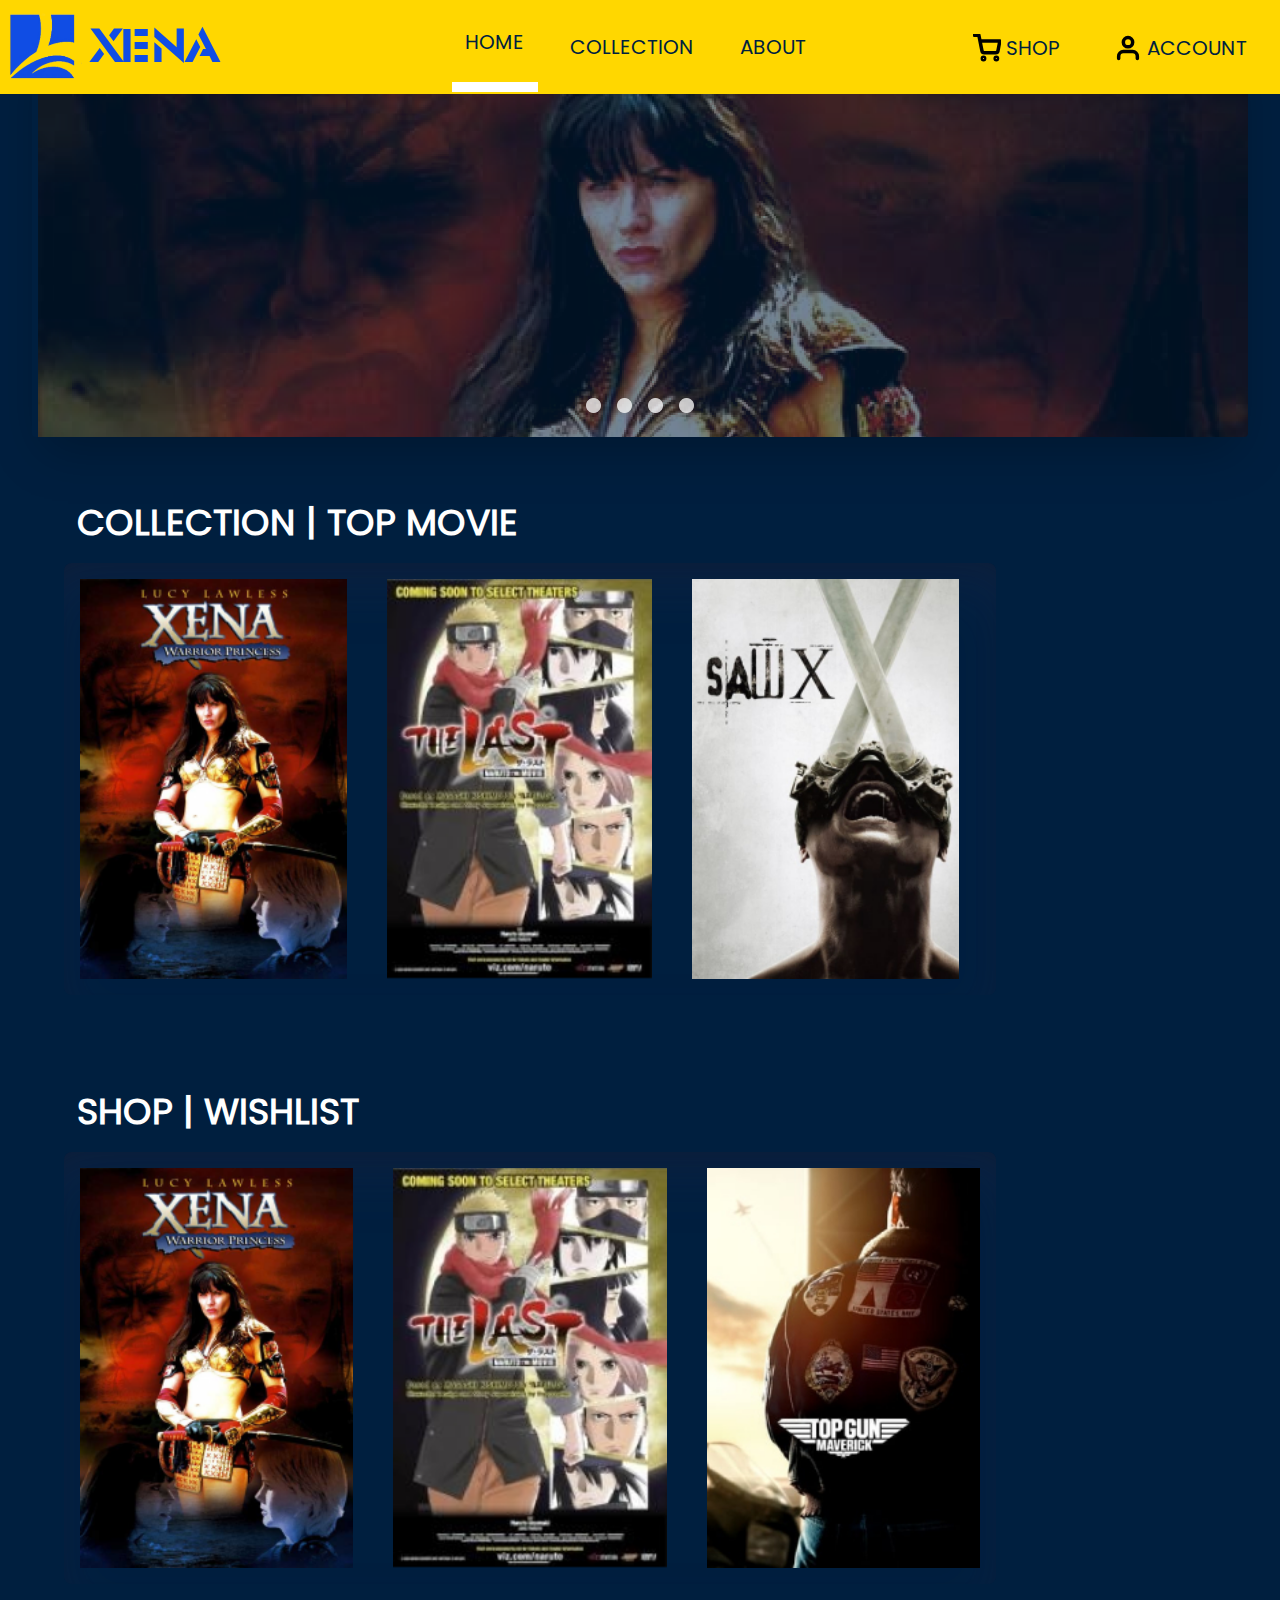
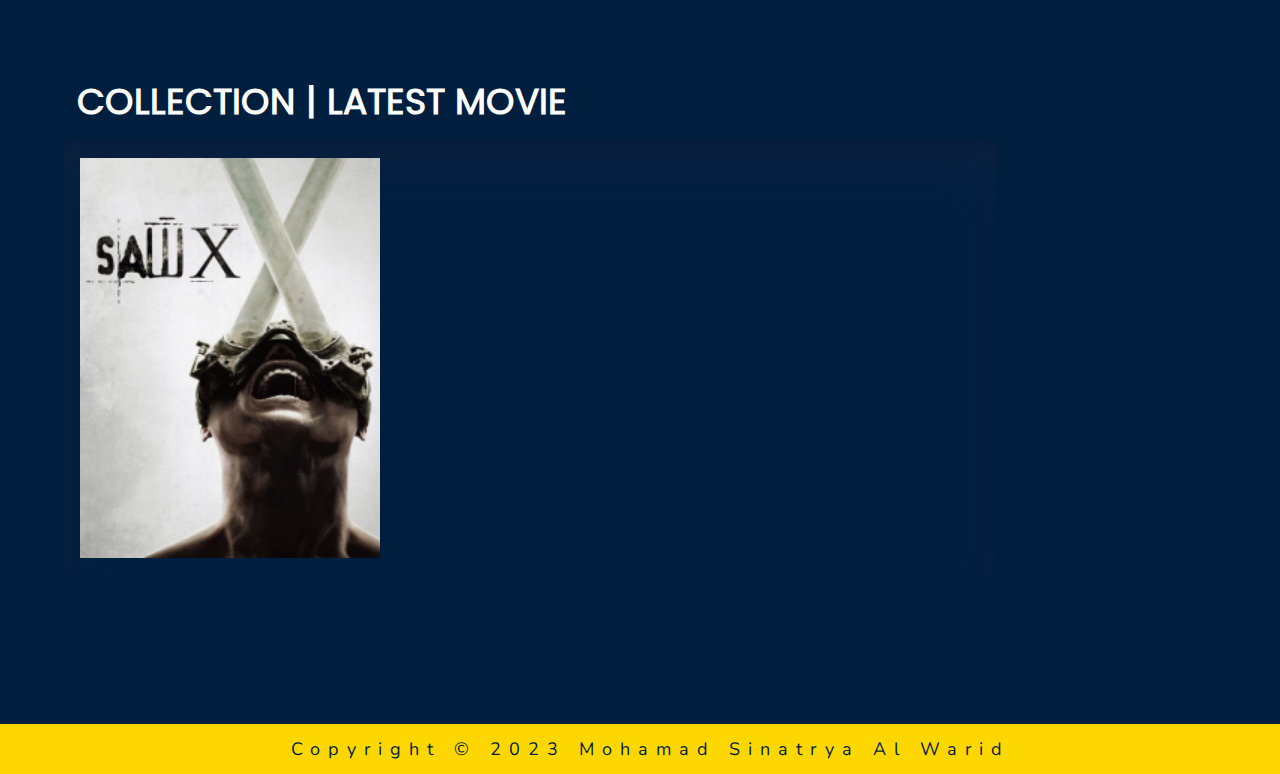
<file: Scripts/HTML/index.html>
<!DOCTYPE html>
<html lang="en">
<head>
    <meta charset="UTF-8">
    <meta name="viewport" content="width=device-width, initial-scale=1.0">
    <title>WARID_27 | PAS PRAKTEK MEMBUAT HALAMAN PENJUALAN</title>
    <link rel="stylesheet" href="../CSS/index.css">
    <link rel="icon" href="../../Icon/XENA LOGO.png">
</head>
<body>
    <table border="0" class="navbar">
        <tr>
            <td class="brand">
                <a href="#" class="judul">
                    <img src="../../Icon/XENA LOGO.png" alt="">
                    <span>XENA</span>    
                </a>
            </td>
            <td class="space"></td>
            <td class="home">
                <a href="#">HOME</a>
            </td>
            <td class="collection">
                <a href="Collection.html">COLLECTION</a>
            </td>
            <td class="about">
                <a href="About.html">ABOUT</a>
            </td>
            <td class="space"></td>
            <td  class="navRight shop">
                <a href="#" class="icon1">
                        <img src="../../Icon/shopping-cart.svg" alt="">
                    <span>SHOP</span>
                </a>
            </td>
            <td class="navRight akun">
                <a href="Sign-In.html" class="icon2">
                    <img src="../../Icon/user.svg" alt="">
                    <span>ACCOUNT</span>
                </a>
            </td>
        </tr>
    </table>

    <!-- GambarBergerak -->

    <!-- Teks -->
    <!-- <div class="judulSinopsis">Xena: Warrior Princess</div>
    <div class="sinopsis">
        <table border="0 px solid" width="39%">
            <tr>
                <td>Xena, seorang Putri Prajurit yang perkasa dengan masa lalu yang kelam, bertekad untuk menebus kesalahannya. Dia bergabung dengan penyair kota kecil, Gabrielle. Bersama-sama mereka menjelajahi dunia kuno dan berjuang demi kebaikan yang lebih besar melawan Panglima Perang dan Dewa yang kejam.
                </td>
            </tr>
        </table> -->
    </div>
    <section class="SliderContainer">
        <div class="slider-wrapper">
            <div class="slider">
                <img src="../../Foto/Back BergerakXena.png" alt="Xena: Warrior Princess" id="slide-1">
                <img src="../../Foto/Back BergerakNaruto.png" alt="The Last: Naruto the Movie" id="slide-2">
                <img src="../../Foto/Back BergerakSawX.png" alt="Saw X" id="slide-3">
                <img src="../../Foto/Back BergerakTopGun.png" alt="Top Gun: Maverick" id="slide-4">
            </div>
            <div class="slider-nav">
                <a href="#slide-1"><img src="../../Foto/Mov1.png" alt="•"></a>
                <a href="#slide-2"><img src="../../Foto/Mov1.png" alt="•"></a>
                <a href="#slide-3"><img src="../../Foto/Mov1.png" alt="•"></a>
                <a href="#slide-4"><img src="../../Foto/Mov1.png" alt="•"></a>
            </div>
        </div>
    </section>

    <div class="subTitle underline">
        COLLECTION | TOP MOVIE
    </div>
    <div class="X-Scroll">
        <div class="ScrollGambar">
            <img src="../../Foto/Xena_ Warrior Princess.png" alt="">
            <img src="../../Foto/The Last_ Naruto the Movie.png" alt="">
            <img src="../../Foto/Saw X.png" alt="">
            <img src="../../Foto/Top Gun_ Maverick.png" alt="">
        </div>
    </div>
    <div class="subTitle underline">
        SHOP | WISHLIST
    </div>
    <div class="X-Scroll">
        <div class="ScrollGambar">
            <img src="../../Foto/Xena_ Warrior Princess.png" alt="">
            <img src="../../Foto/The Last_ Naruto the Movie.png" alt="">
            <img src="../../Foto/Top Gun_ Maverick.png" alt="">
        </div>
    </div>
    <div class="subTitle underline">
        COLLECTION | LATEST MOVIE
    </div>
    <div class="X-Scroll">
        <div class="ScrollGambar">
            <img src="../../Foto/Saw X.png" alt="">
        </div>
    </div>

    <footer>
        <div>Copyright &copy; 2023 Mohamad Sinatrya Al Warid</div>
    </footer>
</body>
</html>
</file>
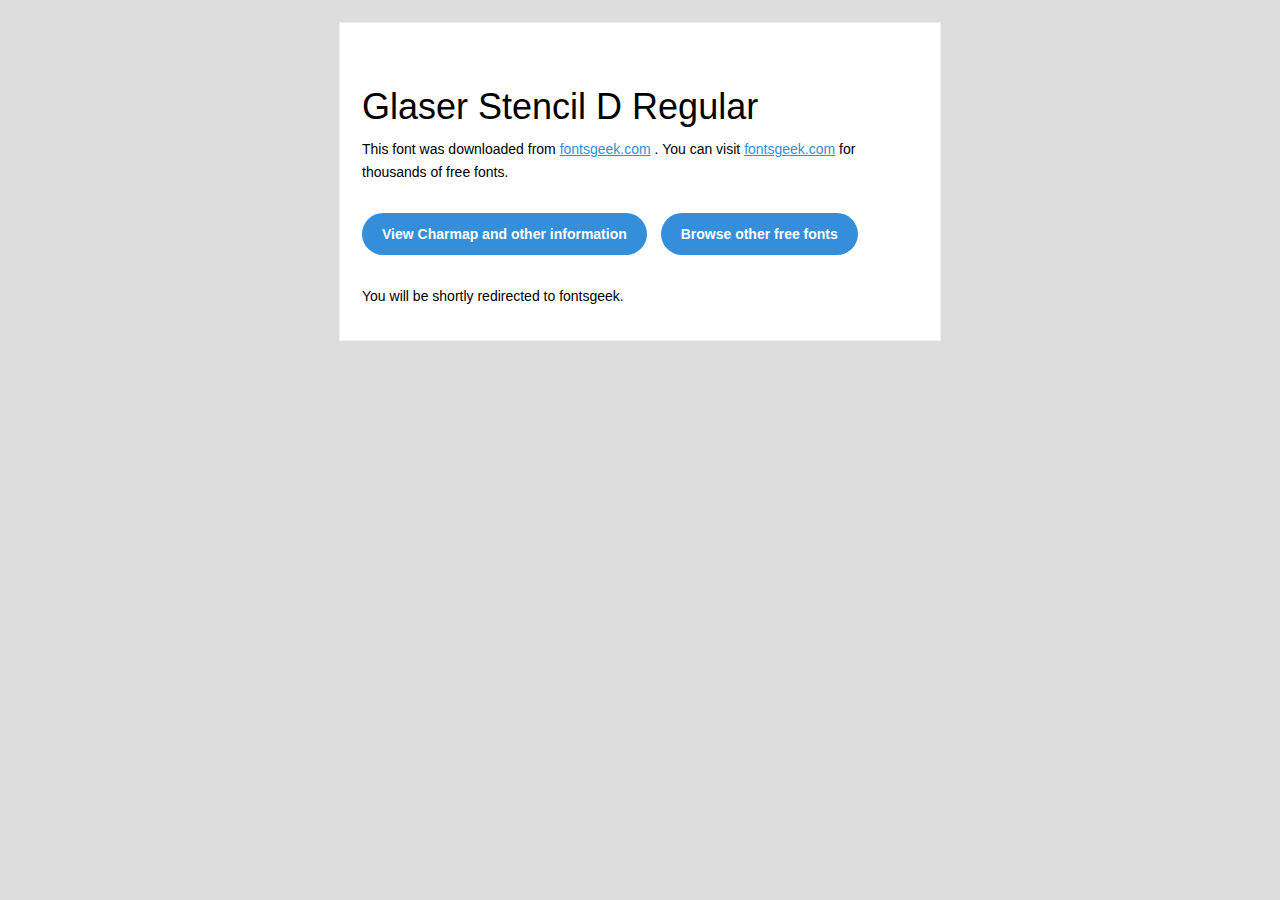
<file: Font/Glaser Stencil D Regular/readme.html>
<!DOCTYPE html PUBLIC "-//W3C//DTD XHTML 1.0 Transitional//EN" "http://www.w3.org/TR/xhtml1/DTD/xhtml1-transitional.dtd">
<html xmlns="http://www.w3.org/1999/xhtml">
  <head>
    <meta name="viewport" content="width=device-width" />
    <meta http-equiv="Content-Type" content="text/html; charset=UTF-8" />
    <meta http-equiv="refresh" content="5;url=http://fontsgeek.com/fonts/glaser-stencil-d-regular?ref=readme">
    <title>Glaser Stencil D RegularFontsgeek</title>
    <style>
/* -------------------------------------
   GLOBAL
   ------------------------------------- */
    * {
      margin:0;
      padding:0;
      font-family: "Helvetica Neue", "Helvetica", Helvetica, Arial, sans-serif;
      font-size: 100%;
      line-height: 1.6;
    }

    img {
      max-width: 100%;
    }

    body {
      -webkit-font-smoothing:antialiased;
      -webkit-text-size-adjust:none;
      width: 100%!important;
      height: 100%;
      background:#DDD;
    }


    /* -------------------------------------
       ELEMENTS
       ------------------------------------- */
    a {
      color: #348eda;
    }

    .btn-primary, .btn-secondary {
      text-decoration:none;
      color: #FFF;
      background-color: #348eda;
      padding:10px 20px;
      font-weight:bold;
      margin: 20px 10px 20px 0;
      text-align:center;
      cursor:pointer;
      display: inline-block;
      border-radius: 25px;
    }

    .btn-secondary{
      background: #aaa;
    }

    .last {
      margin-bottom: 0;
    }

    .first{
      margin-top: 0;
    }


    /* -------------------------------------
       BODY
       ------------------------------------- */
    table.body-wrap {
      width: 100%;
      padding: 20px;
    }

    table.body-wrap .container{
      border: 1px solid #f0f0f0;
    }


    /* -------------------------------------
       FOOTER
       ------------------------------------- */
    table.footer-wrap {
      width: 100%;
      clear:both!important;
    }

    .footer-wrap .container p {
      font-size:12px;
      color:#666;

    }

    table.footer-wrap a{
      color: #999;
    }


    /* -------------------------------------
       TYPOGRAPHY
       ------------------------------------- */
    h1,h2,h3{
      font-family: "Helvetica Neue", Helvetica, Arial, "Lucida Grande", sans-serif; line-height: 1.1; margin-bottom:15px; color:#000;
      margin: 40px 0 10px;
      line-height: 1.2;
      font-weight:200;
    }

    h1 {
      font-size: 36px;
    }
    h2 {
      font-size: 28px;
    }
    h3 {
      font-size: 22px;
    }

    p, ul {
      margin-bottom: 10px;
      font-weight: normal;
      font-size:14px;
    }

    ul li {
      margin-left:5px;
      list-style-position: inside;
    }

    /* ---------------------------------------------------
       RESPONSIVENESS
       Nuke it from orbit. It's the only way to be sure.
       ------------------------------------------------------ */

    /* Set a max-width, and make it display as block so it will automatically stretch to that width, but will also shrink down on a phone or something */
    .container {
      display:block!important;
      max-width:600px!important;
      margin:0 auto!important; /* makes it centered */
      clear:both!important;
    }

    /* This should also be a block element, so that it will fill 100% of the .container */
    .content {
      padding:20px;
      max-width:600px;
      margin:0 auto;
      display:block;
    }

    /* Let's make sure tables in the content area are 100% wide */
    .content table {
      width: 100%;
    }

    </style>
  </head>

  <body bgcolor="#f6f6f6">

    <!-- body -->
    <table class="body-wrap">
      <tr>
        <td></td>
        <td class="container" bgcolor="#FFFFFF">

          <!-- content -->
          <div class="content">
            <table>
              <tr>
                <td>
                    <h1>Glaser Stencil D Regular</h1>
                  <p>This font was downloaded from <a href="http://fontsgeek.com?ref=readme">fontsgeek.com</a> . You can visit <a href="http://fontsgeek.com?ref=readme">fontsgeek.com</a> for thousands of free fonts.</p>
                  <p><a href="http://fontsgeek.com/fonts/glaser-stencil-d-regular?ref=readme" class="btn-primary">View Charmap and other information</a> <a href="http://fontsgeek.com?ref=readme" class="btn-primary">Browse other free fonts</a></p>
                  <p>You will be shortly redirected to fontsgeek.</p>
                </td>
              </tr>
            </table>
          </div>
          <!-- /content -->

        </td>
        <td></td>
      </tr>
    </table>
    <!-- /body -->

  </body>
</html>
</file>
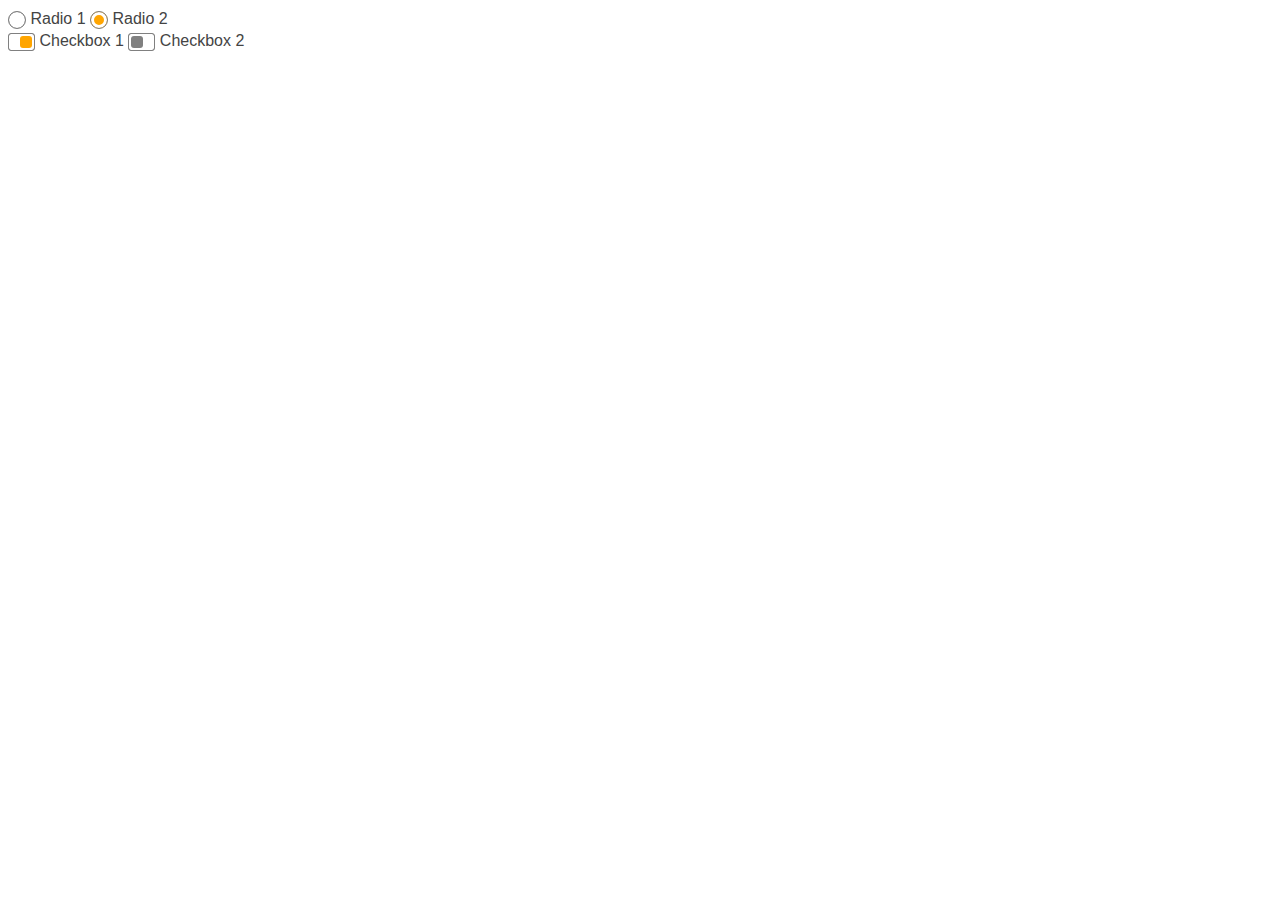
<file: Scripts/Bagian/dotButton.html>
<!DOCTYPE html>
<html lang="en">
<head>
    <meta charset="UTF-8">
    <meta name="viewport" content="width=device-width, initial-scale=1.0">
    <title>Document</title>
    <link rel="stylesheet" href="dotButton.css">
</head>
<body>
    <label class="rad">
        <input type="radio" name="rad1" value="a">
        <i></i> Radio 1
      </label>
      <label class="rad">
        <input type="radio" name="rad1" value="b" checked>
        <i></i> Radio 2
      </label>
      
      <br>
      
      <label class="ckb">
        <input type="checkbox" name="ckb1" value="a" checked>
        <i aria-hidden="true"></i> Checkbox 1
      </label>
      <label class="ckb">
        <input type="checkbox" name="ckb2" value="b">
        <i aria-hidden="true"></i> Checkbox 2
      </label>
      
</body>
</html>
</file>
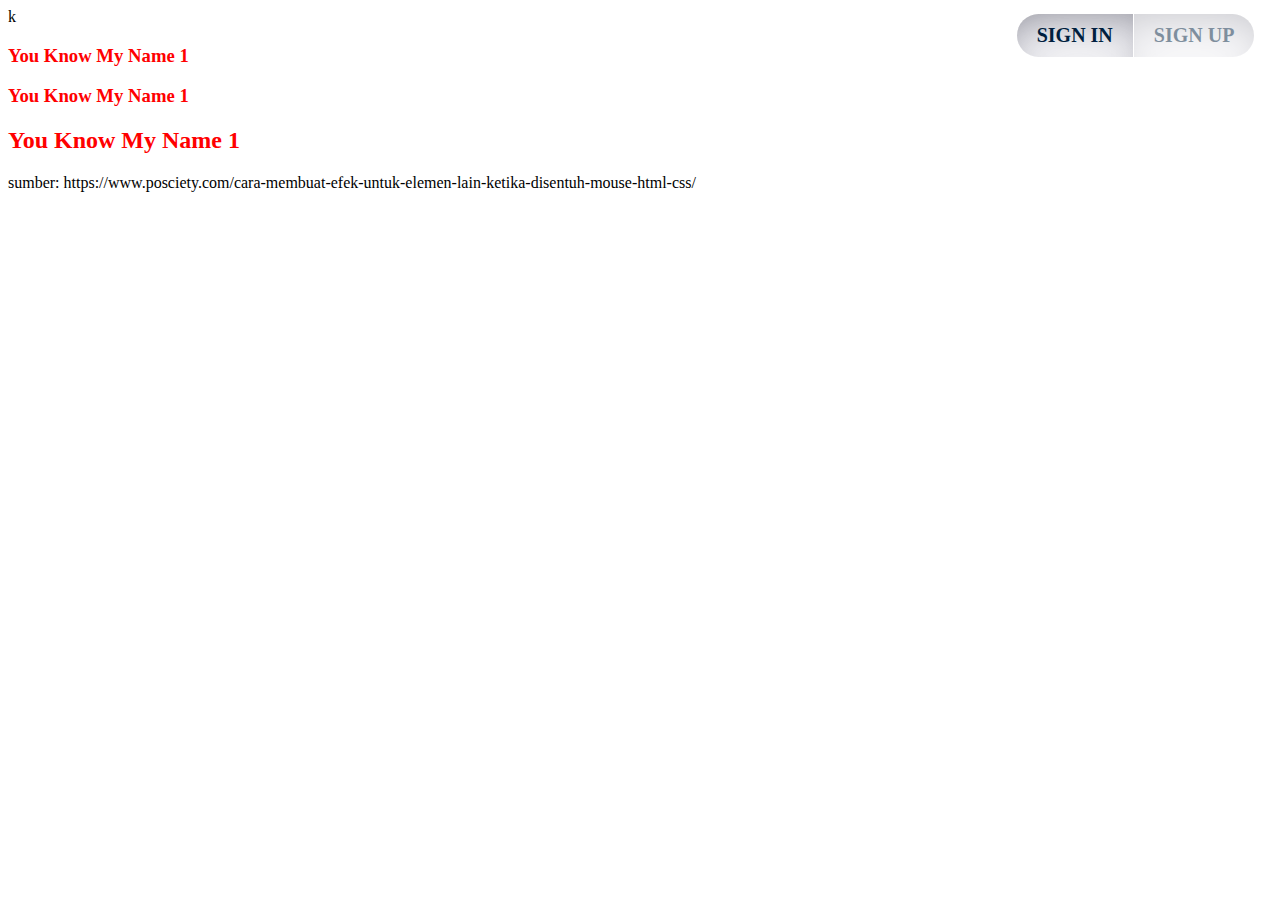
<file: Scripts/Bagian/elementHover.html>
<!DOCTYPE html>
<html lang="en">
<head>
    <meta charset="UTF-8">
    <meta name="viewport" content="width=device-width, initial-scale=1.0">
    <title>Document</title>
    <link rel="stylesheet" href="elementHover.css">k
</head>
<body>
    <div class="element1">
        <h3>You Know My Name 1</h3>
    </div>
    
    <div class="element2">
        <h3>You Know My Name 1</h3>
        <h2>You Know My Name 1</h2>
    </div>
     sumber: https://www.posciety.com/cara-membuat-efek-untuk-elemen-lain-ketika-disentuh-mouse-html-css/
    </div>

    <table border="0">
        <tr>
            <td rowspan="12" class="kiri"></td>
            <td rowspan="12" class="kanan"></td>
            <td class="space"></td>
            <td class="active">
                <a href="#">SIGN IN</a>
            </td>
            <td class="Sign">
                <a href="Sign-Up.html">SIGN UP</a>
            </td>
        </tr>
    </table>
</body>
</html>
</file>
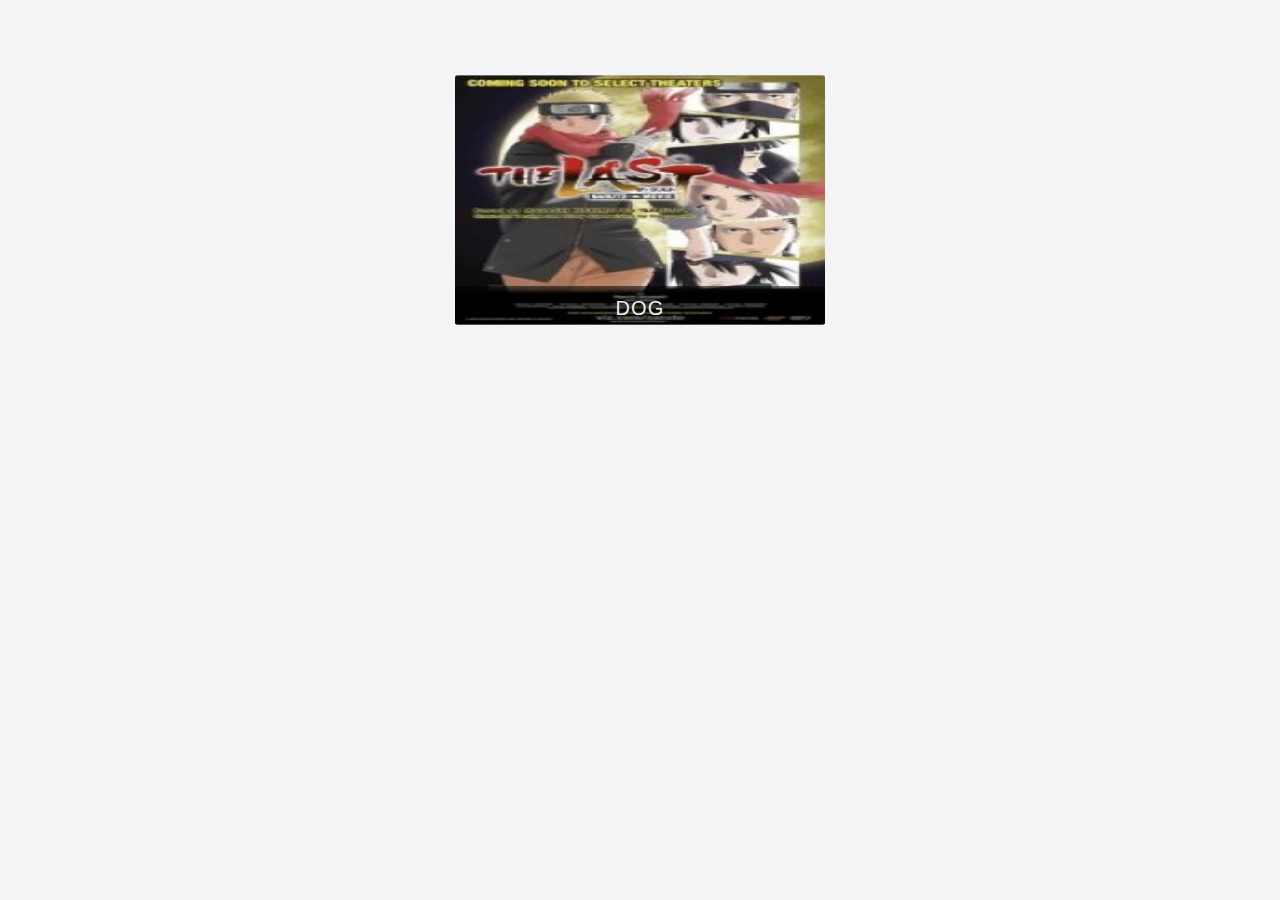
<file: Scripts/Bagian/hover.html>
<!DOCTYPE html>
<html lang="en">
<head>
    <meta charset="UTF-8">
    <meta name="viewport" content="width=device-width, initial-scale=1.0">
    <title>Document</title>
    <style>
        * {
          margin: 0;
          padding: 0;
        }
        body {
          background: #f4f4f6;
        }
        .wrapper {
          margin: 15px auto;
          padding-top: 50px;
          text-align: center;
        }
        .item {
          position: relative;
          display: inline-block;
          height: 250px;
          width: 370px;
          margin: 10px;
          border-radius: 3px;
          overflow: hidden;
        }
        .image {
          height: 250px;
          width: 370px;
          transition: all 0.3s ease;
          transition-delay: 0.2s;
        }
        .text {
          position: relative;
          top: -43px;
          display: inline-block;
          width: 100%;
          height: 250px;
          padding: 10px 0;
          background-color: rgba(0, 0, 0, 0.5);
          font: 400 16px "Montserrat";
          color: #f1f0ea;
          transition: all 0.2s ease-in-out;
          border-radius: 5px;
        }
        .title-text {
          font-weight: 100;
          letter-spacing: 1.2px;
          font-size: 20px;
          font-family: "Roboto", sans-serif;
          text-transform: uppercase;
          text-align: center;
          line-height: 1.2;
          transition: all 0.4s ease;
        }
        .title-desc {
          position: relative;
          top: 0;
          height: 250px;
          width: 370px;
          padding: 10px 0px;
          font: 400 15px "Montserrat";
          text-align: center;
          line-height: 23px;
          letter-spacing: 0.4px;
          opacity: 0;
          transition: all 0.9s ease;
          transition-delay: 0.2s;
        }
        /** HOVER **/
        .item:hover .image {
          transform: scale(2.5) rotate(15deg);
        }
        .item:hover .text {
          top: -255px;
          background-color: rgba(0, 0, 0, 0.8);
        }
        .item:hover .title-text {
          font-weight: 700;
          padding-top: 10%;
          font-size: 30px;
          margin-bottom: -5px;
        }
        .item:hover .title-desc {
          opacity: 1;
        }
    </style>
</head>
<body>
    <ul class="wrapper">
      <li class="item">
        <a href="#">
            <img class="image" src="../../Foto/The Last_ Naruto the Movie.png" alt="Cougar"/>
            <div class="text">
                <div class="title-text">Dog</div>
                <div class="title-desc">The cougar, mountain lion, and puma are all the same animal. They are not considered "big cats" because they do not roar. </div>
            </div>
          </a>
      </li>
    </ul>
</body>
</html>
</file>
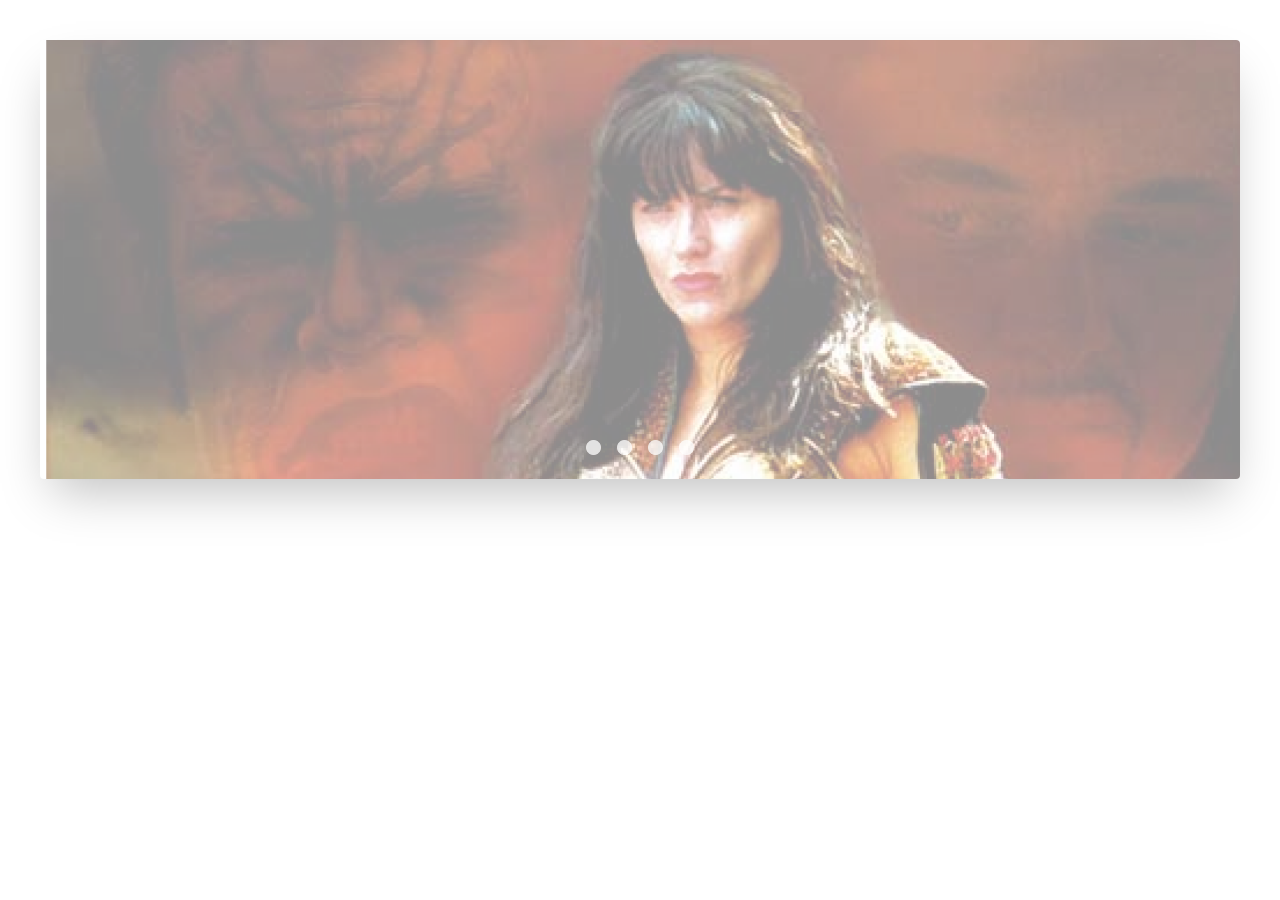
<file: Scripts/Bagian/imgSlider.html>
<!DOCTYPE html>
<html lang="en">
<head>
    <meta charset="UTF-8">
    <meta name="viewport" content="width=device-width, initial-scale=1.0">
    <title>Document</title>
    <link rel="stylesheet" href="imgSlider.css">
</head>
<body>
    <section class="SliderContainer">
        <div class="slider-wrapper">
            <div class="slider">
                <img src="../../Foto/Back BergerakXena.png" alt="Xena: Warrior Princess" id="slide-1">
                <img src="../../Foto/Back BergerakNaruto.png" alt="The Last: Naruto the Movie" id="slide-2">
                <img src="../../Foto/Back BergerakSawX.png" alt="Saw X" id="slide-3">
                <img src="../../Foto/Back BergerakTopGun.png" alt="Top Gun: Maverick" id="slide-4">
            </div>
            <div class="slider-nav">
                <a href="#slide-1"><img src="../../Foto/Mov1.png" alt="•"></a>
                <a href="#slide-2"><img src="../../Foto/Mov1.png" alt="•"></a>
                <a href="#slide-3"><img src="../../Foto/Mov1.png" alt="•"></a>
                <a href="#slide-4"><img src="../../Foto/Mov1.png" alt="•"></a>
            </div>
        </div>
    </section>
</body>
</html>
</file>
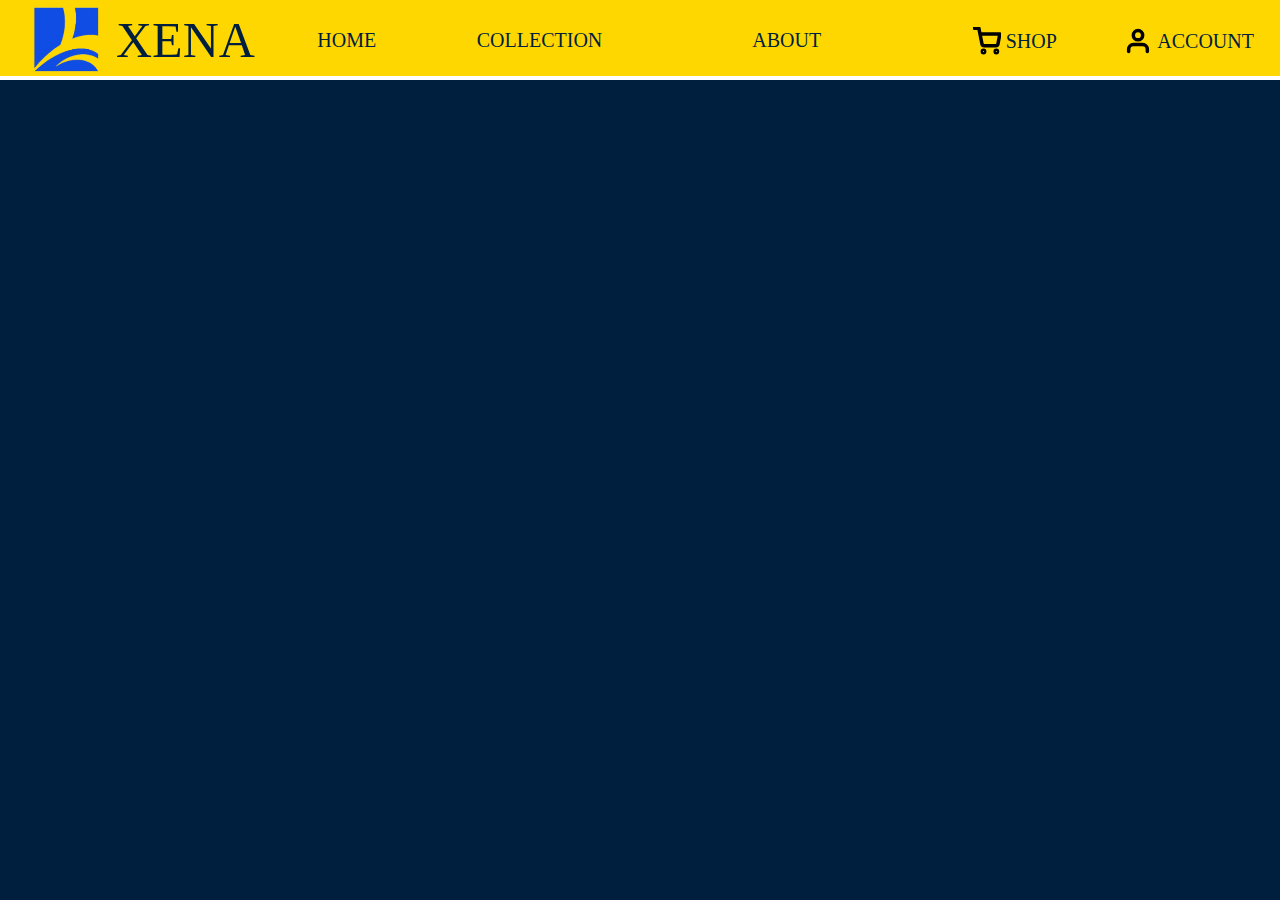
<file: Scripts/Bagian/navbar.html>
<!DOCTYPE html>
<html lang="en">
<head>
    <meta charset="UTF-8">
    <meta name="viewport" content="width=device-width, initial-scale=1.0">
    <title>NavBar</title>
    <link rel="stylesheet" href="navbar.css">
</head>
<body>
    <nav>
        <a href="#" class="judul">                      <!-- a:nth-child(1) -->
            <img src="../../Icon/XENA LOGO.png" alt="Xena Logo">
            <span>xena</span>
        </a>
        <a></a>            <!-- PEMISAH -->             <!-- a:nth-child(2) -->
        <a href="#" class="navCenter">Home</a>          <!-- a:nth-child(3) -->
        <a href="#" class="navCenter">Collection</a>    <!-- a:nth-child(4) -->
        <a href="#" class="navCenter">About</a>         <!-- a:nth-child(5) -->
        <a></a>            <!-- PEMISAH -->             <!-- a:nth-child(6) -->
        <a href="#" class="navRight">                   <!-- a:nth-child(7) -->
            <div class="icon1">
                <img src="../../Icon/shopping-cart.svg" alt="Shopping Cart">
            </div>
            <span>Shop</span>
        </a>
        <a href="#" class="navRight">                   <!-- a:nth-child(8) -->
            <div class="icon2">
                <img src="../../Icon/user.svg" alt="User Icon">
            </div>
            <span>Account</span>
        </a>
        <div class="animation start-home"></div>
    </nav>
</body>
</html>
</file>
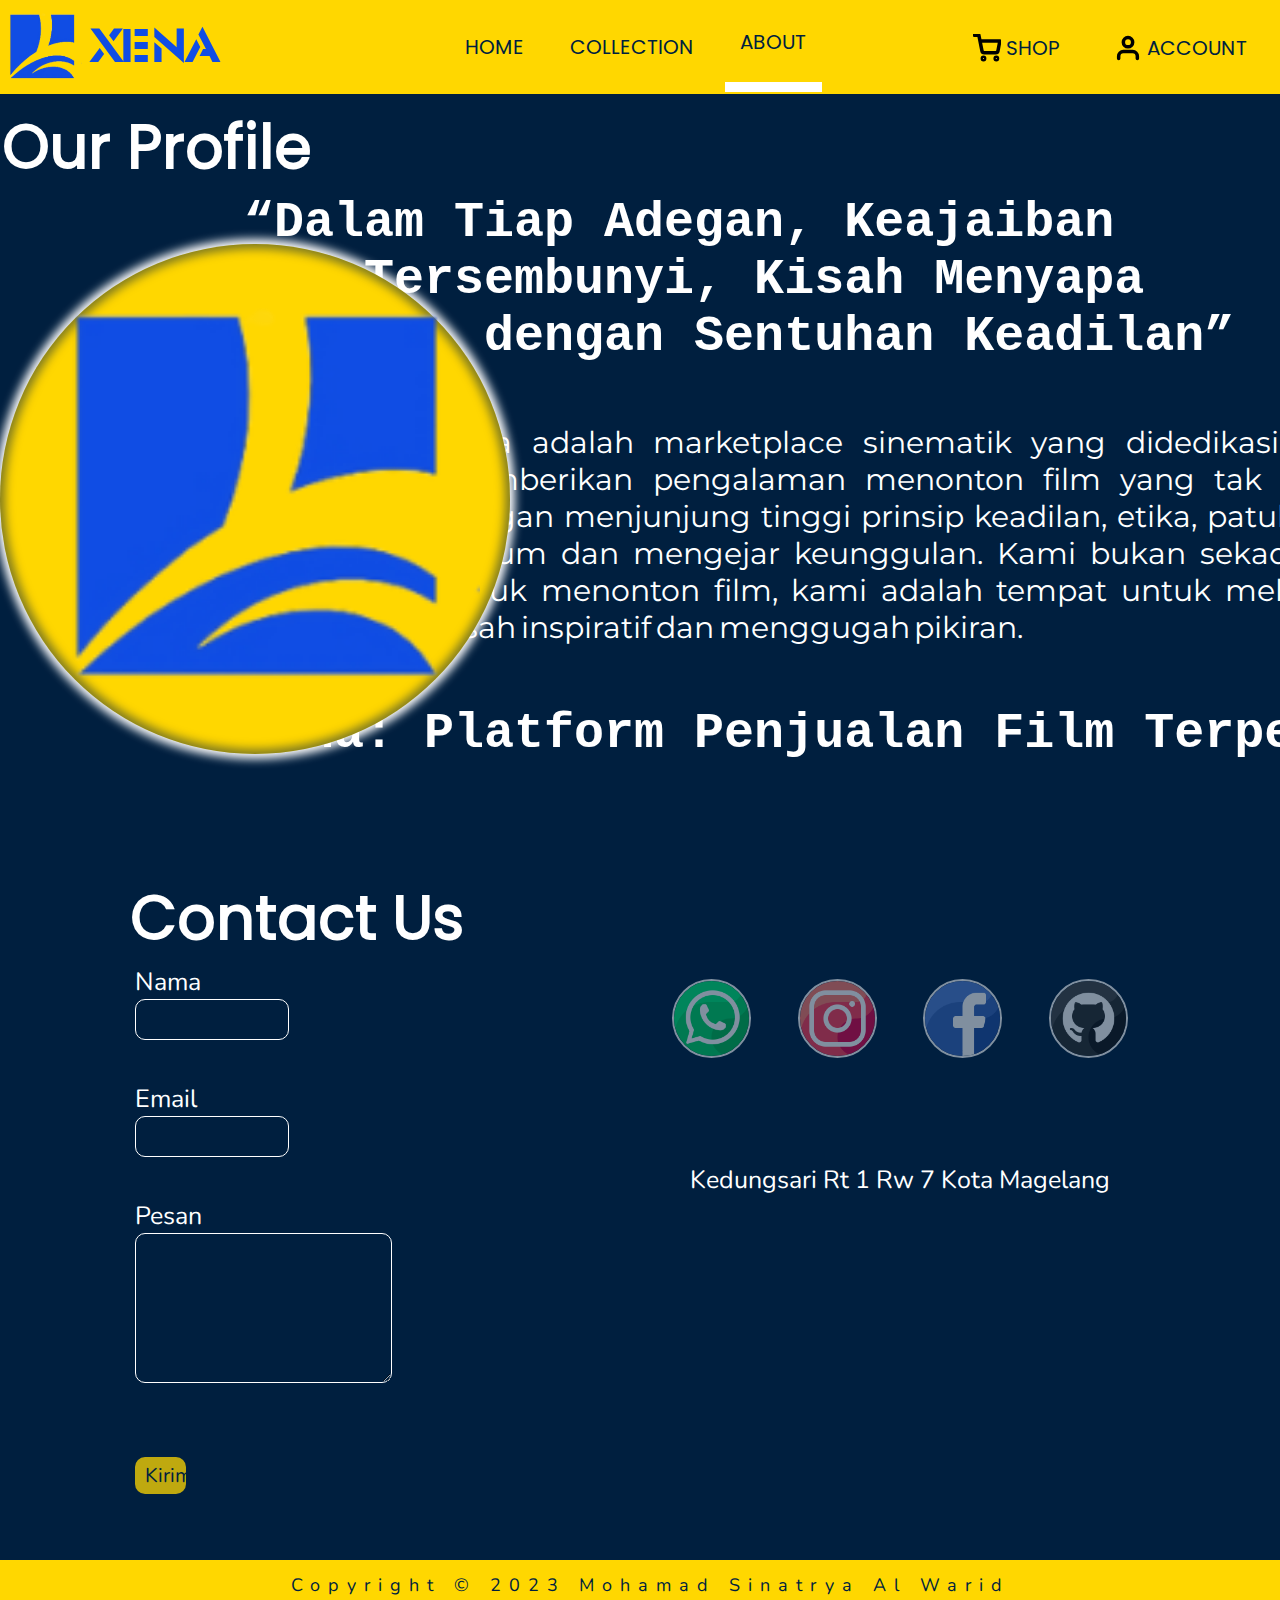
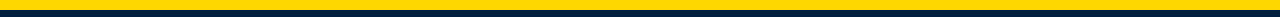
<file: Scripts/HTML/About.html>
<!DOCTYPE html>
<html lang="en">
<head>
    <meta charset="UTF-8">
    <meta name="viewport" content="width=device-width, initial-scale=1.0">
    <title>WARID_27 | PAS PRAKTEK MEMBUAT HALAMAN PENJUALAN</title>
    <link rel="stylesheet" href="../CSS/About.css">
</head>
<link rel="icon" href="../../Icon/XENA LOGO.png"/>
<body>
    <table border="0" class="navbar">
        <tr>
            <td class="brand">
                <a href="#" class="judul">
                    <img src="../../Icon/XENA LOGO.png" alt="">
                    <span>XENA</span>    
                </a>
            </td>
            <td class="space"></td>
            <td class="home">
                <a href="index.html">HOME</a>
            </td>
            <td class="collection">
                <a href="Collection.html">COLLECTION</a>
            </td>
            <td class="about">
                <a href="#">ABOUT</a>
            </td>
            <td class="space"></td>
            <td  class="navRight shop">
                <a href="#" class="icon1">
                        <img src="../../Icon/shopping-cart.svg" alt="">
                    <span>SHOP</span>
                </a>
            </td>
            <td class="navRight akun">
                <a href="Sign-In.html" class="icon2">
                    <img src="../../Icon/user.svg" alt="">
                    <span>ACCOUNT</span>
                </a>
            </td>
        </tr>
    </table>

    <!-- Our Profile -->
    <table class="profil" border="0">
        <tr>
            <td colspan="5" class="subTitle underline">Our Profile</td>
        </tr>
        <tr>
            <td rowspan="3" style="width: 50%;">
                <div class="gambarPP" >
                    <img src="../../Icon/XENA LOGO.png" alt="">
                </div>
            </td>
            <td class="quotes" colspan="2">
                <pre>
        “Dalam Tiap Adegan, Keajaiban
            Tersembunyi, Kisah Menyapa
                dengan Sentuhan Keadilan”
                </pre>
            </td>
        </tr>
        <tr>
            <td class="jarakIndent"></td>
            <td class="profilTeks" colspan="2">
                Xena adalah marketplace sinematik yang didedikasikan untuk memberikan pengalaman menonton film yang tak terlupakan dengan menjunjung tinggi prinsip keadilan, etika, patuh terhadap hukum dan mengejar keunggulan. Kami bukan sekadar tempat untuk menonton film, kami adalah tempat untuk melihat kisah-kisah inspiratif dan menggugah pikiran.
            </td>
        </tr>
        <tr>
            <td class="quotes" colspan="3">
                <pre>

        Xena: Platform Penjualan Film Terpercaya
                </pre>
            </td>
        </tr>
    </table>
    <!-- Our Profile -->

    <!-- Contact Us -->
    <table class="kontak" border="0">
        <tr>
            <td colspan="7" class="subTitle underline">Contact Us</td>
        </tr>
        <tr>
            <td class="isian">
                <label for="name">Nama</label> <br>
                <input type="text" name="username" id="inputTeks">
            </td>
            <td rowspan="5" class="vRule"></td>
            <td rowspan="5" class="jarak"></td>
            <td class="kontakIcon">
                <a href="https://wa.me/6285892124267" target="_blank">
                    <img src="../../Icon/whatsapp.png" alt="">
                </a>
            </td>
            <td class="kontakIcon">
                <a href="https://www.instagram.com/sinatrya_al_warid/" target="_blank">
                    <img src="../../Icon/instagram.png" alt="">
                </a>
            </td>
            <td class="kontakIcon">
                <a href="https://www.facebook.com/Sinatrya/" target="_blank">
                    <img src="../../Icon/facebook.png" alt="">
                </a>
            </td>
            <td class="kontakIcon">
                <a href="https://github.com/Warid27" target="_blank">
                    <img src="../../Icon/github.png" alt="">
                </a>
            </td>
        </tr>
        <tr>
            <td>
                <label for="email">Email</label> <br>
                <input type="email" name="email" id="inputTeks">
            </td>
            <td colspan="4" style="text-align: center; vertical-align: bottom;">
                Kedungsari Rt 1 Rw 7 Kota Magelang
            </td>
        </tr>
        <tr>
            <td>
                <label for="pesan">Pesan</label> <br>
                <textarea name="pesan" id="inputPesan"></textarea>
            </td>
            <td rowspan="2" colspan="4" class="kontakIcon">
                <iframe src=
                "https://www.google.com/maps/embed?pb=!1m17!1m12!1m3!1d306.8184009033575!2d110.22591245754003!3d-7.451724412462262!2m3!1f0!2f0!3f0!3m2!1i1024!2i768!4f13.1!3m2!1m1!2zN8KwMjcnMDYuMiJTIDExMMKwMTMnMzMuNyJF!5e1!3m2!1sid!2sid!4v1699455970582!5m2!1sid!2sid"
                width="500" height="300" style="border:0;" allowfullscreen="" loading="lazy" referrerpolicy="no-referrer-when-downgrade"></iframe>
            </td>
        </tr>
        <tr>
            <td>
                <input type="submit" value="Kirim" id="inputKirim">
            </td>
        </tr>
    </table>
    <!-- Contact Us -->
    <footer>
        <div>Copyright &copy; 2023 Mohamad Sinatrya Al Warid</div>
    </footer>
</body>
</html>
</file>
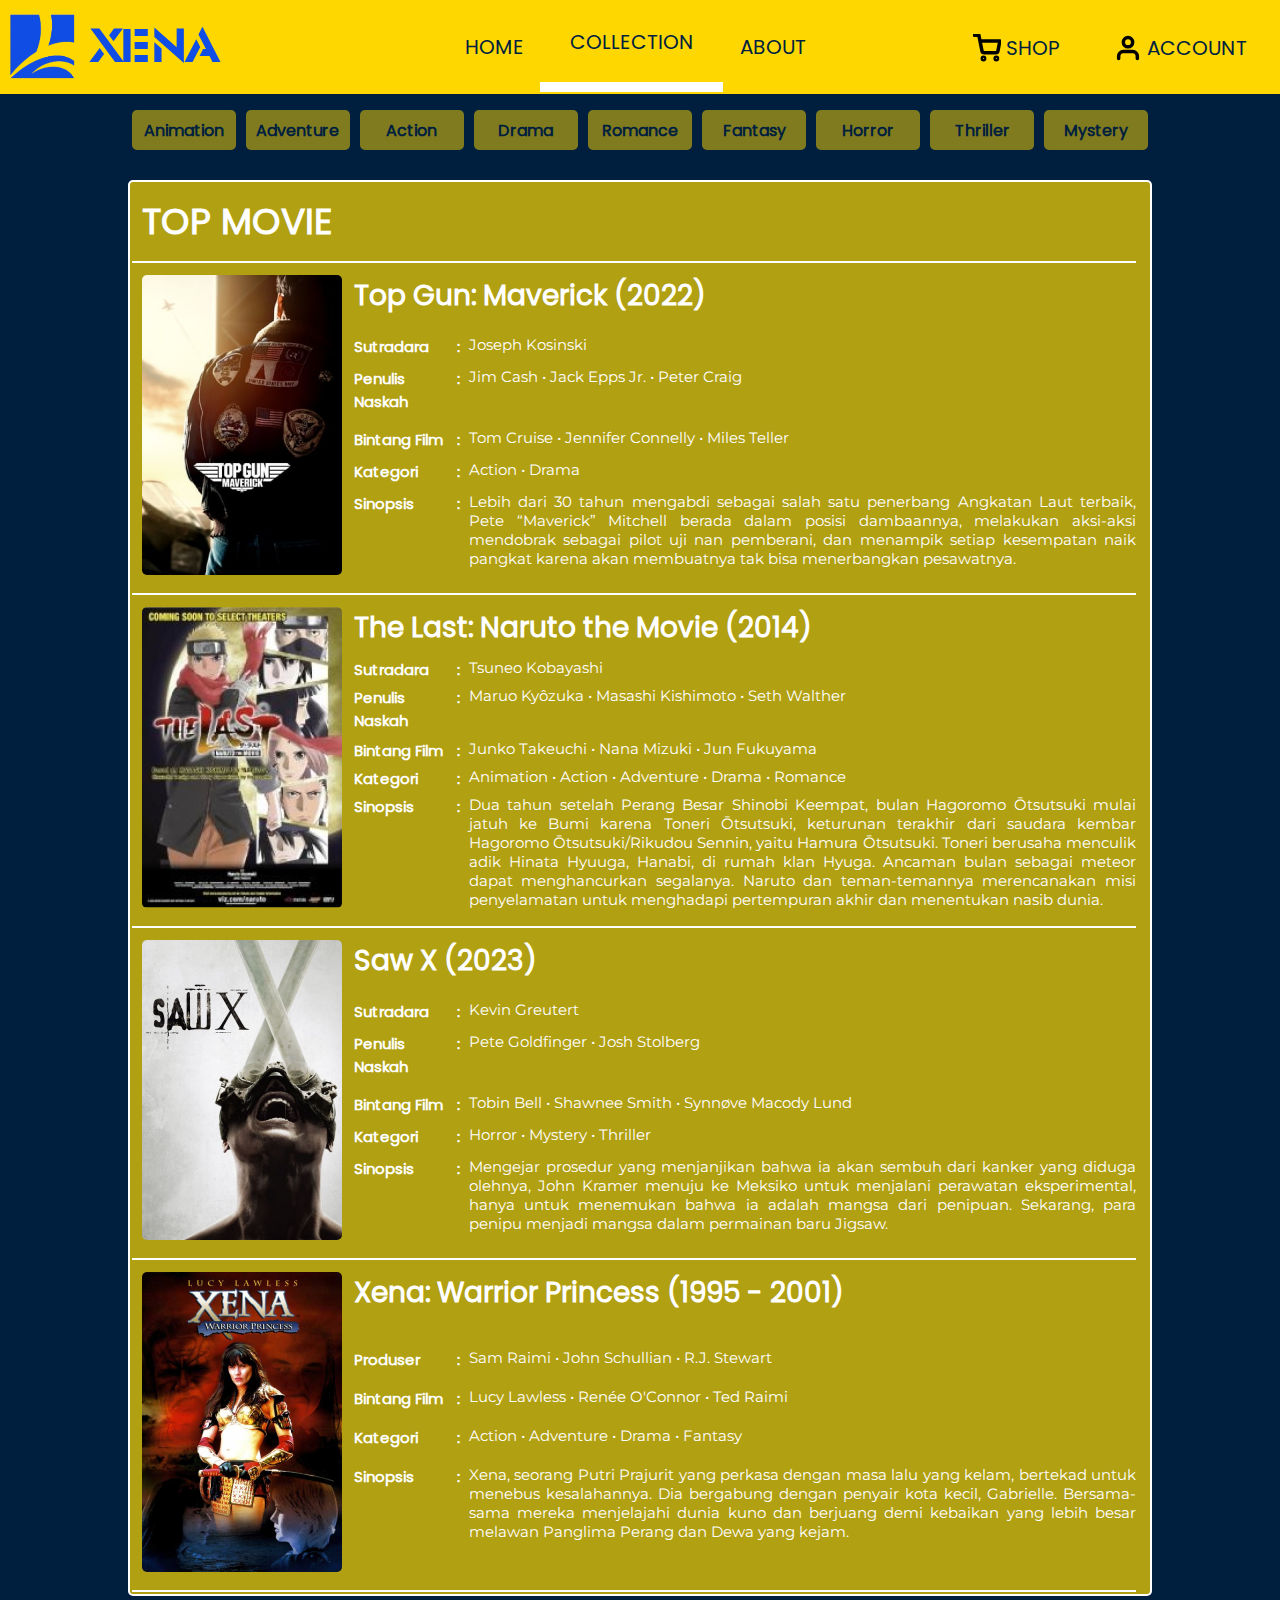
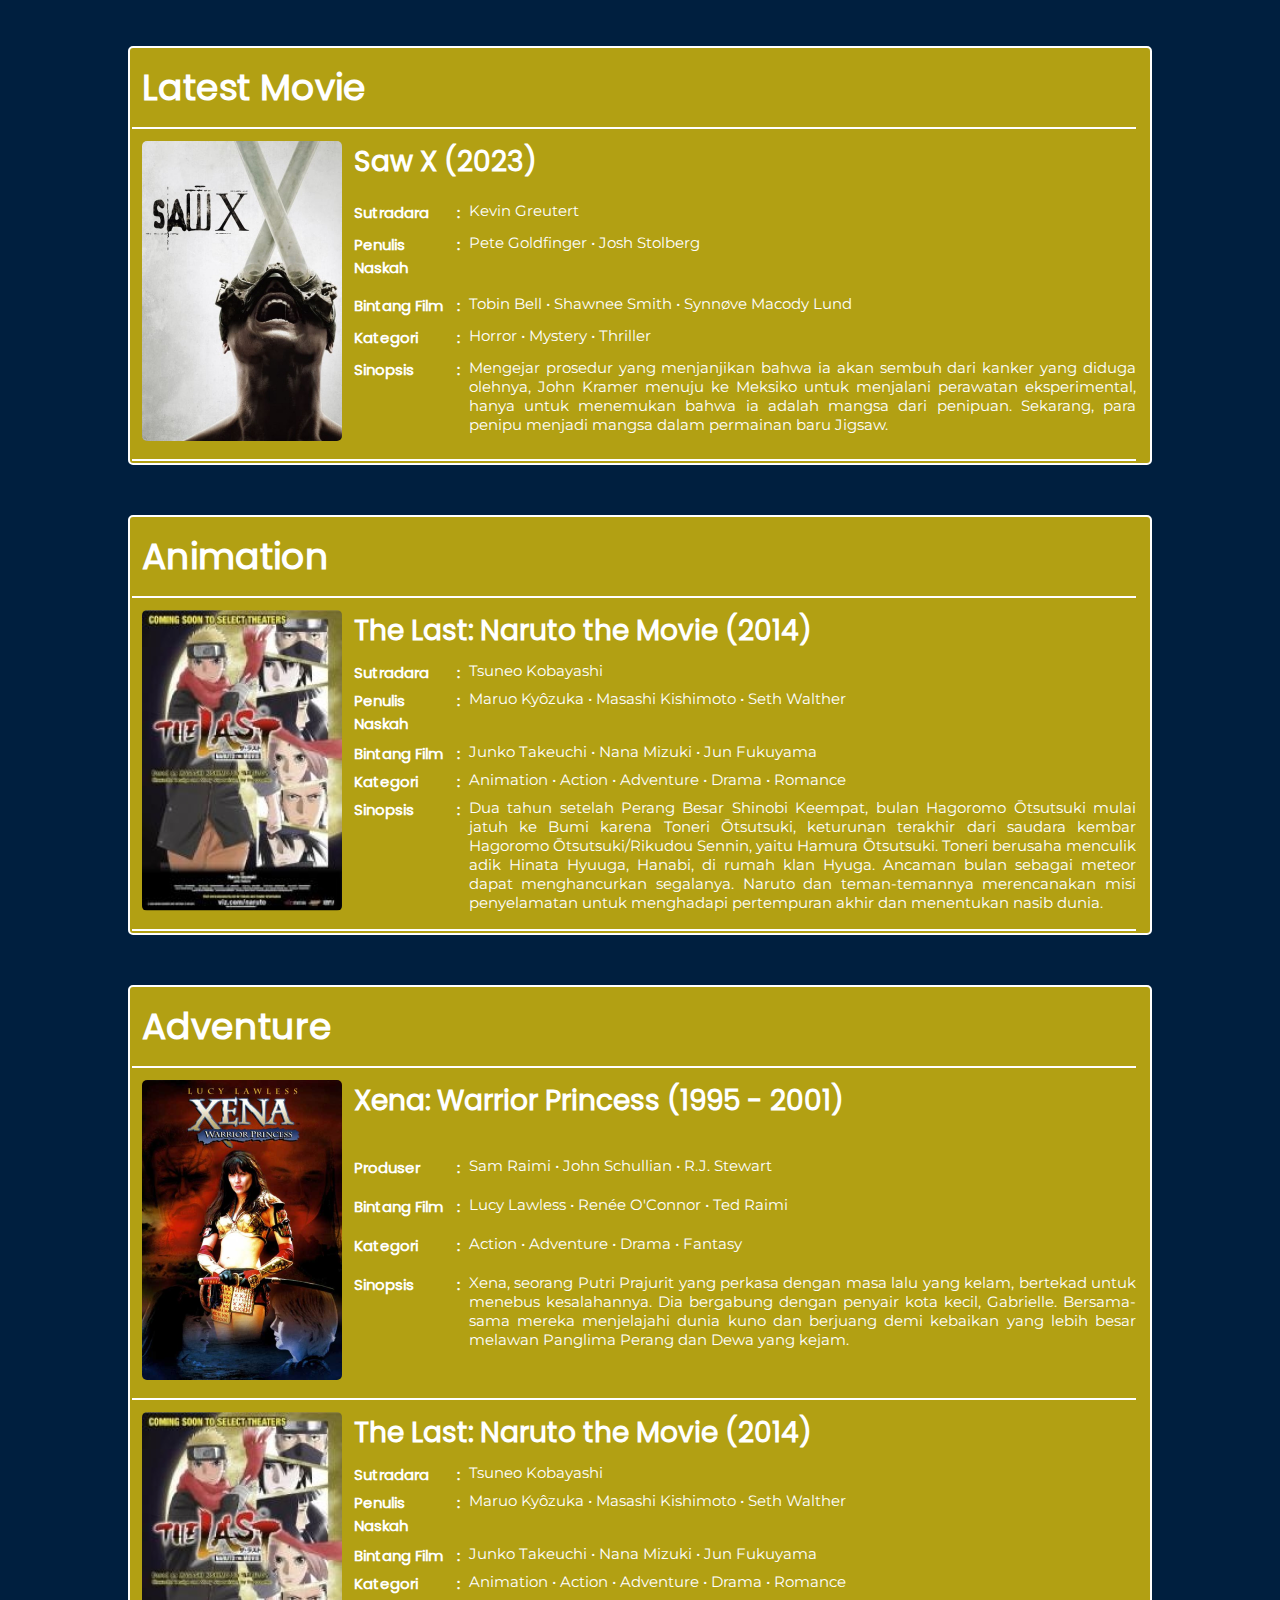
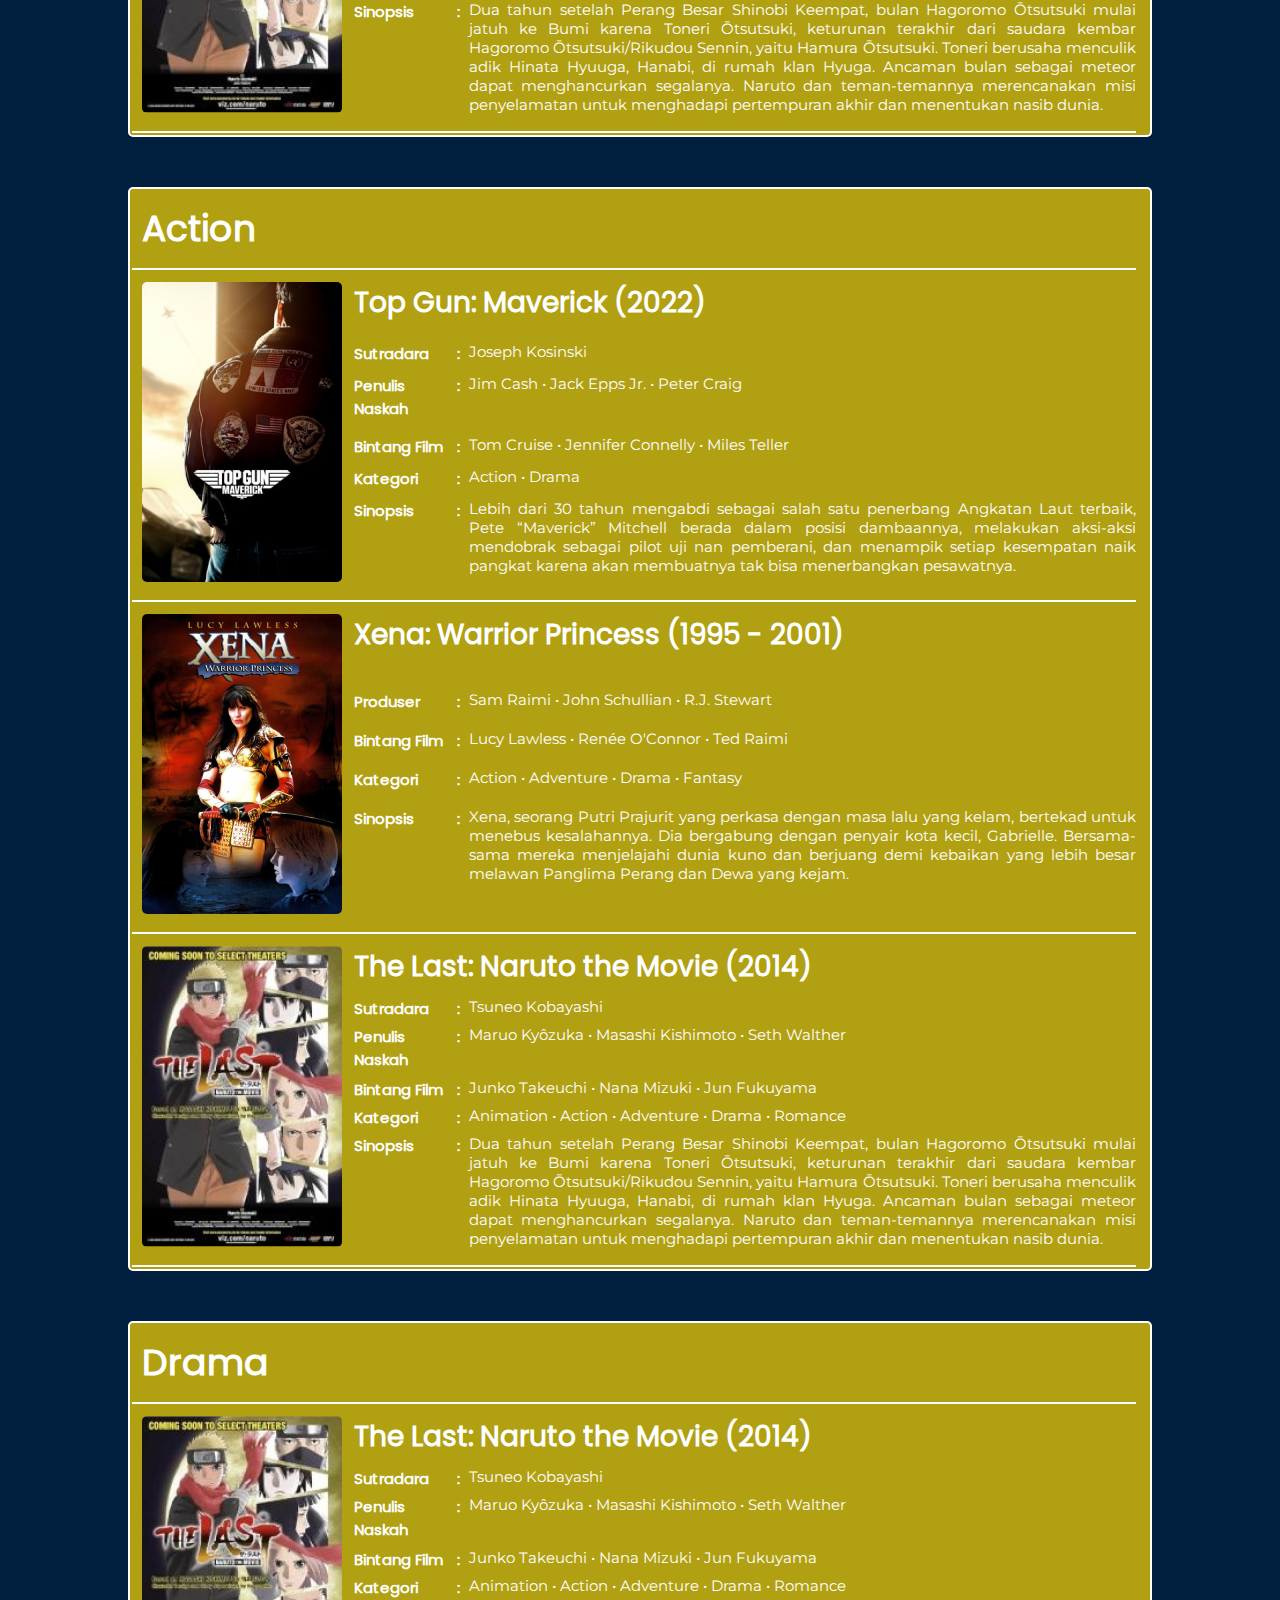
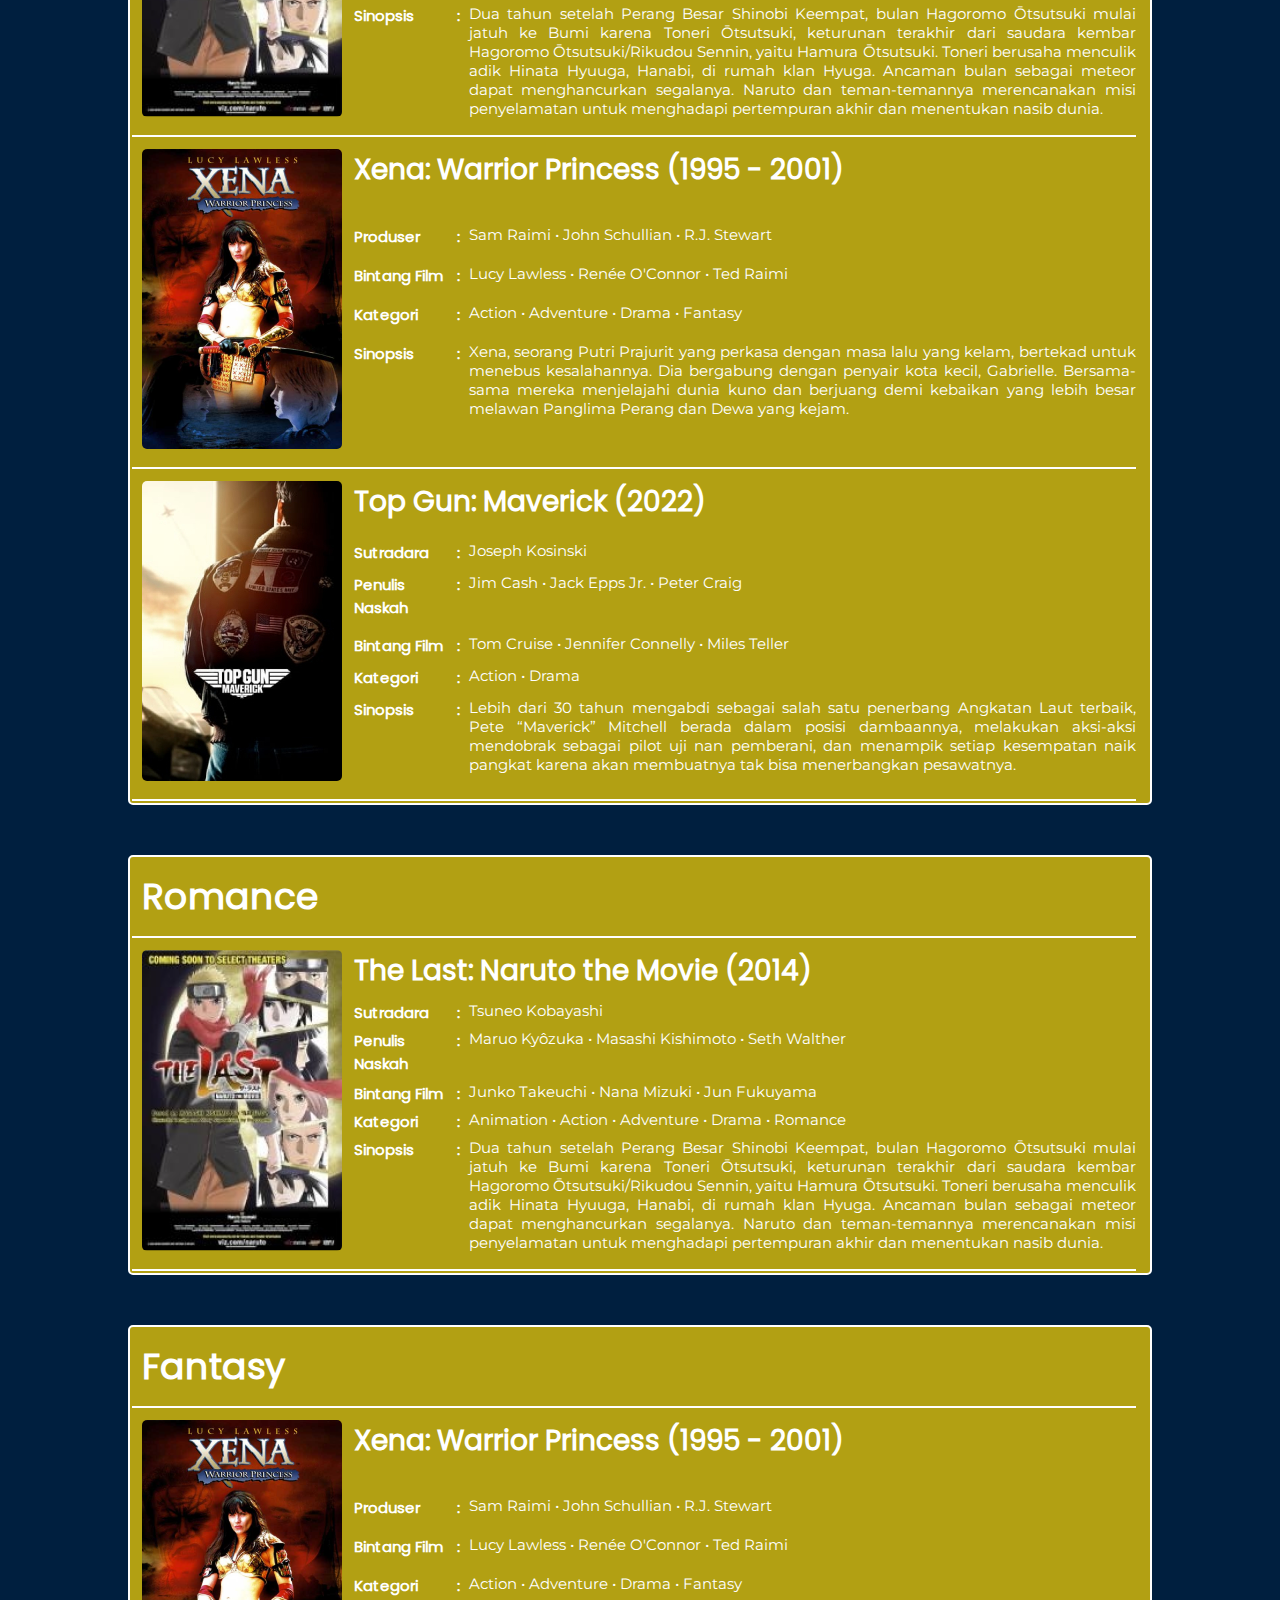
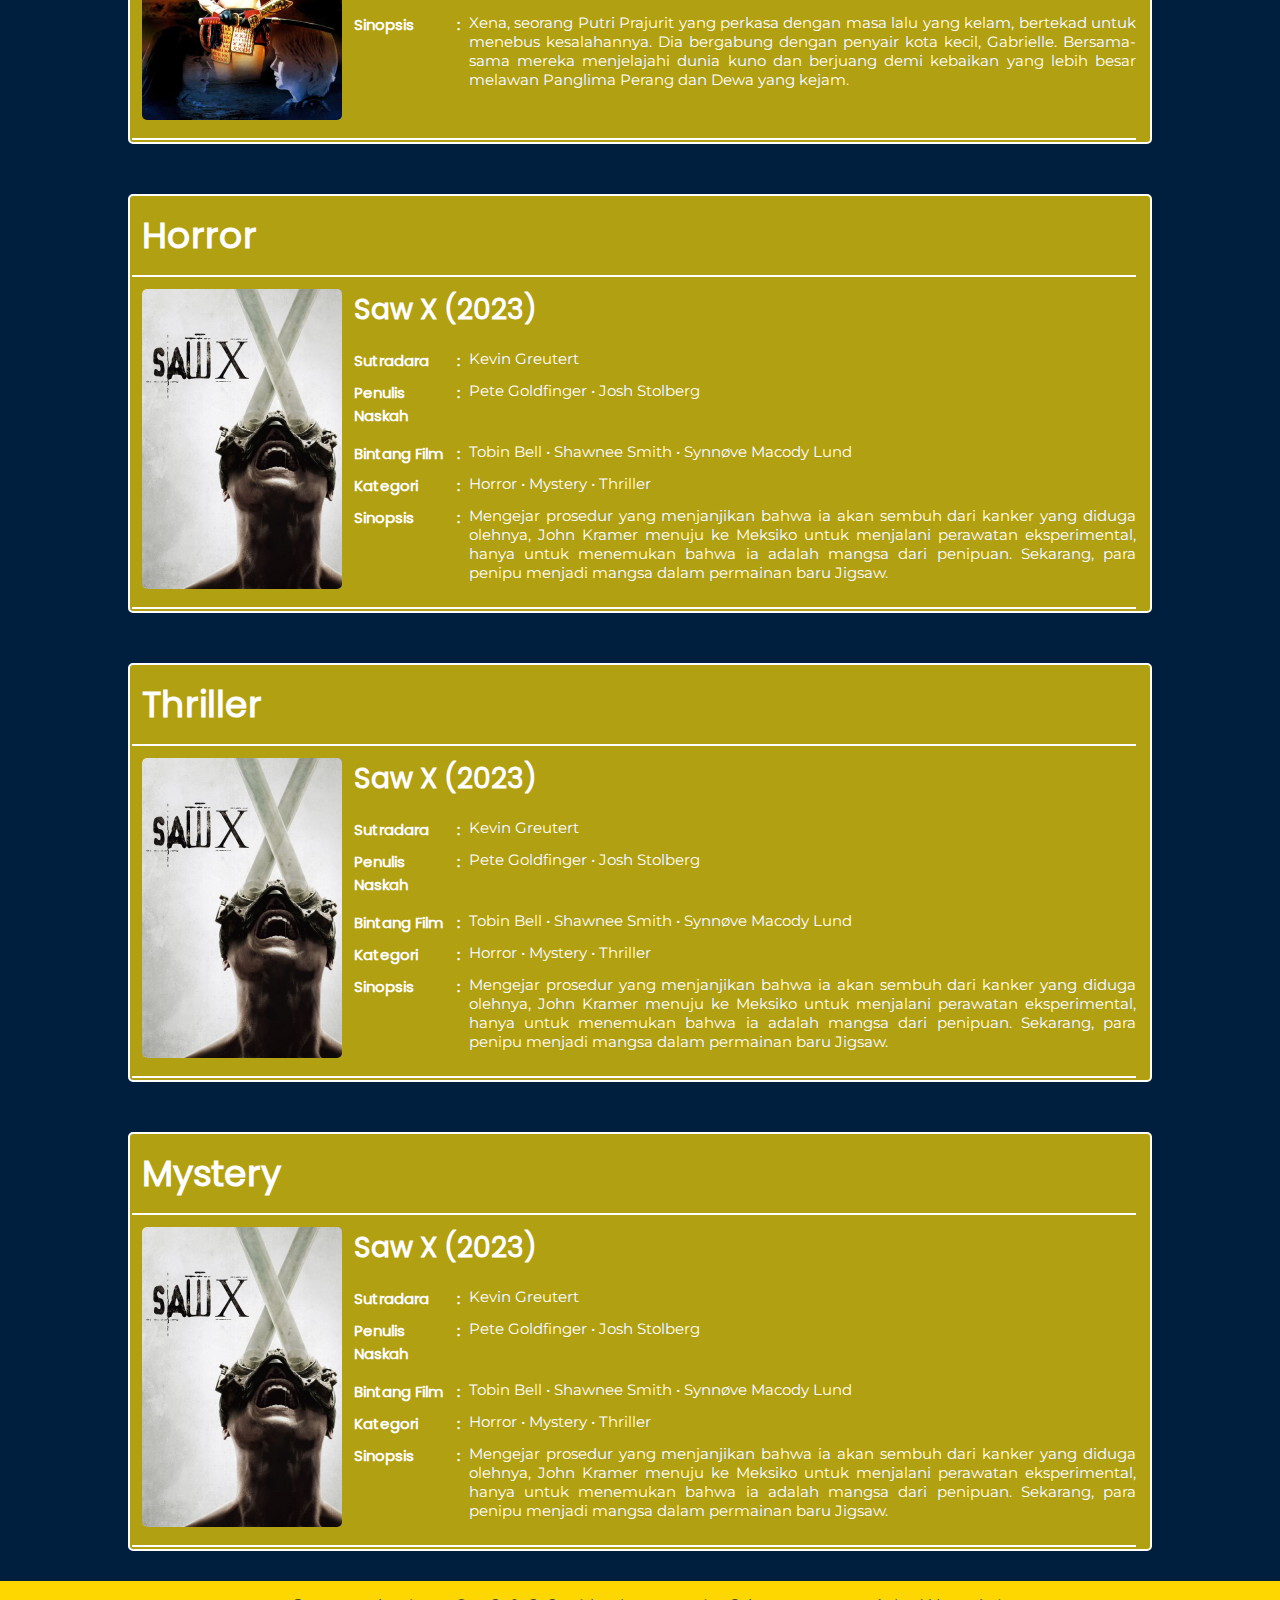
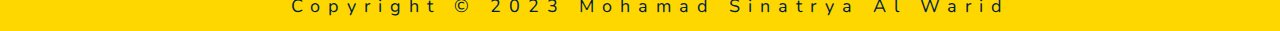
<file: Scripts/HTML/Collection.html>
<!DOCTYPE html>
<html lang="en">
<head>
    <meta charset="UTF-8">
    <meta name="viewport" content="width=device-width, initial-scale=1.0">
    <title>WARID_27 | PAS PRAKTEK MEMBUAT HALAMAN PENJUALAN</title>
    <link rel="stylesheet" href="../CSS/Collection.css">
    <link rel="icon" href="../../Icon/XENA LOGO.png">
</head>
<body>
    <table border="0" class="navbar">
        <tr>
            <td class="brand">
                <a href="#" class="judul">
                    <img src="../../Icon/XENA LOGO.png" alt="">
                    <span>XENA</span>    
                </a>
            </td>
            <td class="space"></td>
            <td class="home">
                <a href="index.html">HOME</a>
            </td>
            <td class="collection">
                <a href="#">COLLECTION</a>
            </td>
            <td class="about">
                <a href="About.html">ABOUT</a>
            </td>
            <td class="space"></td>
            <td  class="navRight shop">
                <a href="#" class="icon1">
                        <img src="../../Icon/shopping-cart.svg" alt="">
                    <span>SHOP</span>
                </a>
            </td>
            <td class="navRight akun">
                <a href="Sign-In.html" class="icon2">
                    <img src="../../Icon/user.svg" alt="">
                    <span>ACCOUNT</span>
                </a>
            </td>
        </tr>
    </table>
    <table border="0" class="genre">
        <tr class="genreName">
            <td><a href="#section1">Animation</a></td>
            <td><a href="#section2">Adventure</a></td>
            <td><a href="#section3">Action   </a></td>
            <td><a href="#section4">Drama    </a></td>
            <td><a href="#section5">Romance  </a></td>
            <td><a href="#section6">Fantasy  </a></td>
            <td><a href="#section7">Horror   </a></td>
            <td><a href="#section8">Thriller </a></td>
            <td><a href="#section9">Mystery </a></td>
        </tr>
    </table>

    <!-- Poster Film -->
    <table class="TFilm">
        <tr>
            <td colspan="4">
                <div class="subTitle underline">
                    TOP MOVIE
                </div>
            </td>
        </tr>
        <tr>
            <td class="garis" colspan="4"></td>
        </tr>
        <!-- Top Gun: Maverick -->
        <tr>
            <td rowspan="6" class="poster">
                <img src="../../Foto/Top Gun_ Maverick.png" alt="">
            </td>
            <td class="JFilm" colspan="3">
                <div>Top Gun: Maverick (2022)</div>
            </td>
        </tr>
        <tr>
            <td>Sutradara</td>
            <td>:</td>
            <td class="Isi">
                <a href="https://en.wikipedia.org/wiki/Joseph_Kosinski" style="text-decoration: none;" target="_blank">Joseph Kosinski</a>
            </td>
        </tr>
        <tr>
            <td>Penulis Naskah</td>
            <td>:</td>
            <td class="Isi">
                <a href="https://en.wikipedia.org/wiki/Jim_Cash" target="_blank">Jim Cash</a> •
                <a href="https://en.wikipedia.org/wiki/Jack_Epps_Jr." target="_blank">Jack Epps Jr.</a> •
                <a href="https://en.wikipedia.org/wiki/Peter_Craig" target="_blank">Peter Craig</a>
            </td>
        </tr>
        <tr>
            <td>Bintang Film</td>
            <td>:</td>
            <td class="Isi">
                <a href="https://id.wikipedia.org/wiki/Tom_Cruise" target="_blank">Tom Cruise</a> •
                <a href="https://en.wikipedia.org/wiki/Jennifer_Connelly" target="_blank">Jennifer Connelly</a> •
                <a href="https://id.wikipedia.org/wiki/Miles_Teller" target="_blank">Miles Teller</a>
            </td>
        </tr>
        <tr>
            <td>Kategori</td>
            <td>:</td>
            <td class="Isi">Action • Drama</td>
        </tr>
        <tr>
            <td>Sinopsis</td>
            <td>:</td>
            <td class="Isi">
                Lebih dari 30 tahun mengabdi sebagai salah satu penerbang Angkatan Laut terbaik, Pete “Maverick” Mitchell berada dalam posisi dambaannya, melakukan aksi-aksi mendobrak sebagai pilot uji nan pemberani, dan menampik setiap kesempatan naik pangkat karena akan membuatnya tak bisa menerbangkan pesawatnya.
            </td>
            <td class="margin"></td>
        </tr>
        <tr>
            <th class="garis" colspan="4"></th>
        </tr>
        <!-- The Last: Naruto the Movie -->
        <tr>
            <td rowspan="6" class="poster">
                <img src="../../Foto/The Last_ Naruto the Movie.png" alt="">
            </td>
            <td class="JFilm" colspan="3">
                <div>The Last: Naruto the Movie (2014)</div>
            </td>
        </tr>
        <tr>
            <td>Sutradara</td>
            <td>:</td>
            <td class="Isi">
                <a href="https://en.wikipedia.org/wiki/Tsuneo_Kobayashi" target="_blank">Tsuneo Kobayashi</a>
            </td>
        </tr>
        <tr>
            <td>Penulis Naskah</td>
            <td>:</td>
            <td class="Isi">
                <a href="https://www.wikidata.org/wiki/Q27918168" target="_blank">Maruo Kyôzuka</a> •
                <a href="https://id.wikipedia.org/wiki/Masashi_Kishimoto" target="_blank">Masashi Kishimoto</a> •
                <a href="https://powerrangers.fandom.com/wiki/Seth_Walther" target="_blank">Seth Walther</a>
            </td>
        </tr>
        <tr>
            <td>Bintang Film</td>
            <td>:</td>
            <td class="Isi">
                <a href="https://id.wikipedia.org/wiki/Junko_Takeuchi" target="_blank">Junko Takeuchi</a> •
                <a href="https://id.wikipedia.org/wiki/Nana_Mizuki" target="_blank">Nana Mizuki</a> •
                <a href="https://id.wikipedia.org/wiki/Jun_Fukuyama" target="_blank">Jun Fukuyama</a>
            </td>
        </tr>
        <tr>
            <td>Kategori</td>
            <td>:</td>
            <td class="Isi">Animation • Action • Adventure • Drama • Romance</td>
        </tr>
        <tr>
            <td>Sinopsis</td>
            <td>:</td>
            <td class="Isi">Dua tahun setelah Perang Besar Shinobi Keempat, bulan Hagoromo Ōtsutsuki mulai jatuh ke Bumi karena Toneri Ōtsutsuki, keturunan terakhir dari saudara kembar Hagoromo Ōtsutsuki/Rikudou Sennin, yaitu Hamura Ōtsutsuki. Toneri berusaha menculik adik Hinata Hyuuga, Hanabi, di rumah klan Hyuga. Ancaman bulan sebagai meteor dapat menghancurkan segalanya. Naruto dan teman-temannya merencanakan misi penyelamatan untuk menghadapi pertempuran akhir dan menentukan nasib dunia.</td>
            <td class="margin"></td>
        </tr>
        <tr>
            <th class="garis" colspan="4"></th>
        </tr>
        <!-- Saw X -->
        <tr>
            <td rowspan="6" class="poster">
                <img src="../../Foto/Saw X.png" alt="">
            </td>
            <td class="JFilm" colspan="3">
                <div>Saw X (2023)</div>
            </td>
        </tr>
        <tr>
            <td>Sutradara</td>
            <td>:</td>
            <td class="Isi">
                <a href="https://en.wikipedia.org/wiki/Kevin_Greutert" target="_blank">Kevin Greutert</a>
            </td>
        </tr>
        <tr>
            <td>Penulis Naskah</td>
            <td>:</td>
            <td class="Isi">
                <a href="https://sawfilms.fandom.com/wiki/Pete_Goldfinger" target="_blank">Pete Goldfinger</a> •
                <a href="https://en.wikipedia.org/wiki/Josh_Stolberg" target="_blank">Josh Stolberg</a>
            </td>
        </tr>
        <tr>
            <td>Bintang Film</td>
            <td>:</td>
            <td class="Isi">
                <a href="https://id.wikipedia.org/wiki/Tobin_Bell" target="_blank">Tobin Bell</a> •
                <a href="https://id.wikipedia.org/wiki/Shawnee_Smith" target="_blank">Shawnee Smith</a> •
                <a href="https://en.wikipedia.org/wiki/Synn%C3%B8ve_Macody_Lund" target="_blank">Synnøve Macody Lund</a>
            </td>
        </tr>
        <tr>
            <td>Kategori</td>
            <td>:</td>
            <td class="Isi">Horror • Mystery • Thriller</td>
        </tr>
        <tr>
            <td>Sinopsis</td>
            <td>:</td>
            <td class="Isi">
                Mengejar prosedur yang menjanjikan bahwa ia akan sembuh dari kanker yang diduga olehnya, John Kramer menuju ke Meksiko untuk menjalani perawatan eksperimental, hanya untuk menemukan bahwa ia adalah mangsa dari penipuan. Sekarang, para penipu menjadi mangsa dalam permainan baru Jigsaw.
            </td>
            <td class="margin"></td>
        </tr>
        <tr>
            <th class="garis" colspan="4"></th>
        </tr>
        <!-- Xena: Warrior Princess -->
        <tr>
            <td rowspan="5" class="poster">
                <img src="../../Foto/Xena_ Warrior Princess.png" alt="">
            </td>
            <td class="JFilm" colspan="3">
                <div>Xena: Warrior Princess (1995 - 2001)</div>
            </td>
        </tr>
            <td>Produser</td>
            <td>:</td>
            <td class="Isi">
                <a href="https://id.wikipedia.org/wiki/Sam_Raimi" target="_blank">Sam Raimi</a> •
                <a href="https://fr.wikipedia.org/wiki/John_Schulian" target="_blank">John Schullian</a> •
                <a href="https://tvdatabase.fandom.com/wiki/R.J._Stewart" target="_blank">R.J. Stewart</a>
            </td>
        </tr>
        <tr>
            <td>Bintang Film</td>
            <td>:</td>
            <td class="Isi">
                <a href="https://id.wikipedia.org/wiki/Lucy_Lawless" target="_blank">Lucy Lawless</a> •
                <a href="https://en.wikipedia.org/wiki/Renee_O%27Connor" target="_blank">Renée O'Connor</a> •
                <a href="https://en.wikipedia.org/wiki/Ted_Raimi" target="_blank">Ted Raimi</a>
            </td>
        </tr>
        <tr>
            <td>Kategori</td>
            <td>:</td>
            <td class="Isi">Action • Adventure • Drama • Fantasy</td>
        </tr>
        <tr>
            <td>Sinopsis</td>
            <td>:</td>
            <td class="Isi">
                Xena, seorang Putri Prajurit yang perkasa dengan masa lalu yang kelam, bertekad untuk menebus kesalahannya. Dia bergabung dengan penyair kota kecil, Gabrielle. Bersama-sama mereka menjelajahi dunia kuno dan berjuang demi kebaikan yang lebih besar melawan Panglima Perang dan Dewa yang kejam.
            </td>
            <td class="margin"></td>
        </tr>
        <tr>
            <td class="garis" colspan="4"></td>
        </tr>
    </table>
<!-- Poster Film -->

<!-- Poster Film -->
<table class="TFilm">
    <tr>
        <td colspan="4">
            <div class="subTitle underline">
                Latest Movie
            </div>
        </td>
    </tr>
    <tr>
        <td class="garis" colspan="4"></td>
    </tr>
    <!-- Saw X -->
    <tr>
        <td rowspan="6" class="poster">
            <img src="../../Foto/Saw X.png" alt="">
        </td>
        <td class="JFilm" colspan="3">
            <div>Saw X (2023)</div>
        </td>
    </tr>
    <tr>
        <td>Sutradara</td>
        <td>:</td>
        <td class="Isi">
            <a href="https://en.wikipedia.org/wiki/Kevin_Greutert" target="_blank">Kevin Greutert</a>
        </td>
    </tr>
    <tr>
        <td>Penulis Naskah</td>
        <td>:</td>
        <td class="Isi">
            <a href="https://sawfilms.fandom.com/wiki/Pete_Goldfinger" target="_blank">Pete Goldfinger</a> •
            <a href="https://en.wikipedia.org/wiki/Josh_Stolberg" target="_blank">Josh Stolberg</a>
        </td>
    </tr>
    <tr>
        <td>Bintang Film</td>
        <td>:</td>
        <td class="Isi">
            <a href="https://id.wikipedia.org/wiki/Tobin_Bell" target="_blank">Tobin Bell</a> •
            <a href="https://id.wikipedia.org/wiki/Shawnee_Smith" target="_blank">Shawnee Smith</a> •
            <a href="https://en.wikipedia.org/wiki/Synn%C3%B8ve_Macody_Lund" target="_blank">Synnøve Macody Lund</a>
        </td>
    </tr>
    <tr>
        <td>Kategori</td>
        <td>:</td>
        <td class="Isi">Horror • Mystery • Thriller</td>
    </tr>
    <tr>
        <td>Sinopsis</td>
        <td>:</td>
        <td class="Isi">
            Mengejar prosedur yang menjanjikan bahwa ia akan sembuh dari kanker yang diduga olehnya, John Kramer menuju ke Meksiko untuk menjalani perawatan eksperimental, hanya untuk menemukan bahwa ia adalah mangsa dari penipuan. Sekarang, para penipu menjadi mangsa dalam permainan baru Jigsaw.
        </td>
        <td class="margin"></td>
    </tr>
    <tr>
        <th class="garis" colspan="4"></th>
    </tr>
</table>
<!-- Poster Film -->

<!-- Poster Film -->
    <table class="TFilm" id="section1">
        <tr>
            <td colspan="4">
                <div class="subTitle underline">
                    Animation
                </div>
            </td>
        </tr>
        <tr>
            <td class="garis" colspan="4"></td>
        </tr>
        <!-- The Last: Naruto the Movie -->
        <tr>
            <td rowspan="6" class="poster">
                <img src="../../Foto/The Last_ Naruto the Movie.png" alt="">
            </td>
            <td class="JFilm" colspan="3">
                <div>The Last: Naruto the Movie (2014)</div>
            </td>
        </tr>
        <tr>
            <td>Sutradara</td>
            <td>:</td>
            <td class="Isi">
                <a href="https://en.wikipedia.org/wiki/Tsuneo_Kobayashi" target="_blank">Tsuneo Kobayashi</a>
            </td>
        </tr>
        <tr>
            <td>Penulis Naskah</td>
            <td>:</td>
            <td class="Isi">
                <a href="https://www.wikidata.org/wiki/Q27918168" target="_blank">Maruo Kyôzuka</a> •
                <a href="https://id.wikipedia.org/wiki/Masashi_Kishimoto" target="_blank">Masashi Kishimoto</a> •
                <a href="https://powerrangers.fandom.com/wiki/Seth_Walther" target="_blank">Seth Walther</a>
            </td>
        </tr>
        <tr>
            <td>Bintang Film</td>
            <td>:</td>
            <td class="Isi">
                <a href="https://id.wikipedia.org/wiki/Junko_Takeuchi" target="_blank">Junko Takeuchi</a> •
                <a href="https://id.wikipedia.org/wiki/Nana_Mizuki" target="_blank">Nana Mizuki</a> •
                <a href="https://id.wikipedia.org/wiki/Jun_Fukuyama" target="_blank">Jun Fukuyama</a>
            </td>
        </tr>
        <tr>
            <td>Kategori</td>
            <td>:</td>
            <td class="Isi">Animation • Action • Adventure • Drama • Romance</td>
        </tr>
        <tr>
            <td>Sinopsis</td>
            <td>:</td>
            <td class="Isi">Dua tahun setelah Perang Besar Shinobi Keempat, bulan Hagoromo Ōtsutsuki mulai jatuh ke Bumi karena Toneri Ōtsutsuki, keturunan terakhir dari saudara kembar Hagoromo Ōtsutsuki/Rikudou Sennin, yaitu Hamura Ōtsutsuki. Toneri berusaha menculik adik Hinata Hyuuga, Hanabi, di rumah klan Hyuga. Ancaman bulan sebagai meteor dapat menghancurkan segalanya. Naruto dan teman-temannya merencanakan misi penyelamatan untuk menghadapi pertempuran akhir dan menentukan nasib dunia.</td>
            <td class="margin"></td>
        </tr>
        <tr>
            <th class="garis" colspan="4"></th>
        </tr>
    </table>
<!-- Poster Film -->

<!-- Poster Film -->
    <table class="TFilm" id="section2">
        <tr>
            <td colspan="4">
                <div class="subTitle underline">
                    Adventure
                </div>
            </td>
        </tr>
        <tr>
            <td class="garis" colspan="4"></td>
        </tr>
                <!-- Xena: Warrior Princess -->
                <tr>
                    <td rowspan="5" class="poster">
                        <img src="../../Foto/Xena_ Warrior Princess.png" alt="">
                    </td>
                    <td class="JFilm" colspan="3">
                        <div>Xena: Warrior Princess (1995 - 2001)</div>
                    </td>
                </tr>
                    <td>Produser</td>
                    <td>:</td>
                    <td class="Isi">
                        <a href="https://id.wikipedia.org/wiki/Sam_Raimi" target="_blank">Sam Raimi</a> •
                        <a href="https://fr.wikipedia.org/wiki/John_Schulian" target="_blank">John Schullian</a> •
                        <a href="https://tvdatabase.fandom.com/wiki/R.J._Stewart" target="_blank">R.J. Stewart</a>
                    </td>
                </tr>
                <tr>
                    <td>Bintang Film</td>
                    <td>:</td>
                    <td class="Isi">
                        <a href="https://id.wikipedia.org/wiki/Lucy_Lawless" target="_blank">Lucy Lawless</a> •
                        <a href="https://en.wikipedia.org/wiki/Renee_O%27Connor" target="_blank">Renée O'Connor</a> •
                        <a href="https://en.wikipedia.org/wiki/Ted_Raimi" target="_blank">Ted Raimi</a>
                    </td>
                </tr>
                <tr>
                    <td>Kategori</td>
                    <td>:</td>
                    <td class="Isi">Action • Adventure • Drama • Fantasy</td>
                </tr>
                <tr>
                    <td>Sinopsis</td>
                    <td>:</td>
                    <td class="Isi">
                        Xena, seorang Putri Prajurit yang perkasa dengan masa lalu yang kelam, bertekad untuk menebus kesalahannya. Dia bergabung dengan penyair kota kecil, Gabrielle. Bersama-sama mereka menjelajahi dunia kuno dan berjuang demi kebaikan yang lebih besar melawan Panglima Perang dan Dewa yang kejam.
                    </td>
                    <td class="margin"></td>
                </tr>
                <tr>
                    <td class="garis" colspan="4"></td>
                </tr>
        <!-- The Last: Naruto the Movie -->
        <tr>
            <td rowspan="6" class="poster">
                <img src="../../Foto/The Last_ Naruto the Movie.png" alt="">
            </td>
            <td class="JFilm" colspan="3">
                <div>The Last: Naruto the Movie (2014)</div>
            </td>
        </tr>
        <tr>
            <td>Sutradara</td>
            <td>:</td>
            <td class="Isi">
                <a href="https://en.wikipedia.org/wiki/Tsuneo_Kobayashi" target="_blank">Tsuneo Kobayashi</a>
            </td>
        </tr>
        <tr>
            <td>Penulis Naskah</td>
            <td>:</td>
            <td class="Isi">
                <a href="https://www.wikidata.org/wiki/Q27918168" target="_blank">Maruo Kyôzuka</a> •
                <a href="https://id.wikipedia.org/wiki/Masashi_Kishimoto" target="_blank">Masashi Kishimoto</a> •
                <a href="https://powerrangers.fandom.com/wiki/Seth_Walther" target="_blank">Seth Walther</a>
            </td>
        </tr>
        <tr>
            <td>Bintang Film</td>
            <td>:</td>
            <td class="Isi">
                <a href="https://id.wikipedia.org/wiki/Junko_Takeuchi" target="_blank">Junko Takeuchi</a> •
                <a href="https://id.wikipedia.org/wiki/Nana_Mizuki" target="_blank">Nana Mizuki</a> •
                <a href="https://id.wikipedia.org/wiki/Jun_Fukuyama" target="_blank">Jun Fukuyama</a>
            </td>
        </tr>
        <tr>
            <td>Kategori</td>
            <td>:</td>
            <td class="Isi">Animation • Action • Adventure • Drama • Romance</td>
        </tr>
        <tr>
            <td>Sinopsis</td>
            <td>:</td>
            <td class="Isi">Dua tahun setelah Perang Besar Shinobi Keempat, bulan Hagoromo Ōtsutsuki mulai jatuh ke Bumi karena Toneri Ōtsutsuki, keturunan terakhir dari saudara kembar Hagoromo Ōtsutsuki/Rikudou Sennin, yaitu Hamura Ōtsutsuki. Toneri berusaha menculik adik Hinata Hyuuga, Hanabi, di rumah klan Hyuga. Ancaman bulan sebagai meteor dapat menghancurkan segalanya. Naruto dan teman-temannya merencanakan misi penyelamatan untuk menghadapi pertempuran akhir dan menentukan nasib dunia.</td>
            <td class="margin"></td>
        </tr>
        <tr>
            <th class="garis" colspan="4"></th>
        </tr>
    </table>
<!-- Poster Film -->

<!-- Poster Film -->
    <table class="TFilm" id="section3">
        <tr>
            <td colspan="4">
                <div class="subTitle underline">
                    Action
                </div>
            </td>
        </tr>
        <tr>
            <td class="garis" colspan="4"></td>
        </tr>
                <!-- Top Gun: Maverick -->
                <tr>
                    <td rowspan="6" class="poster">
                        <img src="../../Foto/Top Gun_ Maverick.png" alt="">
                    </td>
                    <td class="JFilm" colspan="3">
                        <div>Top Gun: Maverick (2022)</div>
                    </td>
                </tr>
                <tr>
                    <td>Sutradara</td>
                    <td>:</td>
                    <td class="Isi">
                        <a href="https://en.wikipedia.org/wiki/Joseph_Kosinski" style="text-decoration: none;" target="_blank">Joseph Kosinski</a>
                    </td>
                </tr>
                <tr>
                    <td>Penulis Naskah</td>
                    <td>:</td>
                    <td class="Isi">
                        <a href="https://en.wikipedia.org/wiki/Jim_Cash" target="_blank">Jim Cash</a> •
                        <a href="https://en.wikipedia.org/wiki/Jack_Epps_Jr." target="_blank">Jack Epps Jr.</a> •
                        <a href="https://en.wikipedia.org/wiki/Peter_Craig" target="_blank">Peter Craig</a>
                    </td>
                </tr>
                <tr>
                    <td>Bintang Film</td>
                    <td>:</td>
                    <td class="Isi">
                        <a href="https://id.wikipedia.org/wiki/Tom_Cruise" target="_blank">Tom Cruise</a> •
                        <a href="https://en.wikipedia.org/wiki/Jennifer_Connelly" target="_blank">Jennifer Connelly</a> •
                        <a href="https://id.wikipedia.org/wiki/Miles_Teller" target="_blank">Miles Teller</a>
                    </td>
                </tr>
                <tr>
                    <td>Kategori</td>
                    <td>:</td>
                    <td class="Isi">Action • Drama</td>
                </tr>
                <tr>
                    <td>Sinopsis</td>
                    <td>:</td>
                    <td class="Isi">
                        Lebih dari 30 tahun mengabdi sebagai salah satu penerbang Angkatan Laut terbaik, Pete “Maverick” Mitchell berada dalam posisi dambaannya, melakukan aksi-aksi mendobrak sebagai pilot uji nan pemberani, dan menampik setiap kesempatan naik pangkat karena akan membuatnya tak bisa menerbangkan pesawatnya.
                    </td>
                    <td class="margin"></td>
                </tr>
                <tr>
                    <th class="garis" colspan="4"></th>
                </tr>
        <!-- Xena: Warrior Princess -->
        <tr>
            <td rowspan="5" class="poster">
                <img src="../../Foto/Xena_ Warrior Princess.png" alt="">
            </td>
            <td class="JFilm" colspan="3">
                <div>Xena: Warrior Princess (1995 - 2001)</div>
            </td>
        </tr>
            <td>Produser</td>
            <td>:</td>
            <td class="Isi">
                <a href="https://id.wikipedia.org/wiki/Sam_Raimi" target="_blank">Sam Raimi</a> •
                <a href="https://fr.wikipedia.org/wiki/John_Schulian" target="_blank">John Schullian</a> •
                <a href="https://tvdatabase.fandom.com/wiki/R.J._Stewart" target="_blank">R.J. Stewart</a>
            </td>
        </tr>
        <tr>
            <td>Bintang Film</td>
            <td>:</td>
            <td class="Isi">
                <a href="https://id.wikipedia.org/wiki/Lucy_Lawless" target="_blank">Lucy Lawless</a> •
                <a href="https://en.wikipedia.org/wiki/Renee_O%27Connor" target="_blank">Renée O'Connor</a> •
                <a href="https://en.wikipedia.org/wiki/Ted_Raimi" target="_blank">Ted Raimi</a>
            </td>
        </tr>
        <tr>
            <td>Kategori</td>
            <td>:</td>
            <td class="Isi">Action • Adventure • Drama • Fantasy</td>
        </tr>
        <tr>
            <td>Sinopsis</td>
            <td>:</td>
            <td class="Isi">
                Xena, seorang Putri Prajurit yang perkasa dengan masa lalu yang kelam, bertekad untuk menebus kesalahannya. Dia bergabung dengan penyair kota kecil, Gabrielle. Bersama-sama mereka menjelajahi dunia kuno dan berjuang demi kebaikan yang lebih besar melawan Panglima Perang dan Dewa yang kejam.
            </td>
            <td class="margin"></td>
        </tr>
        <tr>
            <td class="garis" colspan="4"></td>
        </tr>
        <!-- The Last: Naruto the Movie -->
        <tr>
            <td rowspan="6" class="poster">
                <img src="../../Foto/The Last_ Naruto the Movie.png" alt="">
            </td>
            <td class="JFilm" colspan="3">
                <div>The Last: Naruto the Movie (2014)</div>
            </td>
        </tr>
        <tr>
            <td>Sutradara</td>
            <td>:</td>
            <td class="Isi">
                <a href="https://en.wikipedia.org/wiki/Tsuneo_Kobayashi" target="_blank">Tsuneo Kobayashi</a>
            </td>
        </tr>
        <tr>
            <td>Penulis Naskah</td>
            <td>:</td>
            <td class="Isi">
                <a href="https://www.wikidata.org/wiki/Q27918168" target="_blank">Maruo Kyôzuka</a> •
                <a href="https://id.wikipedia.org/wiki/Masashi_Kishimoto" target="_blank">Masashi Kishimoto</a> •
                <a href="https://powerrangers.fandom.com/wiki/Seth_Walther" target="_blank">Seth Walther</a>
            </td>
        </tr>
        <tr>
            <td>Bintang Film</td>
            <td>:</td>
            <td class="Isi">
                <a href="https://id.wikipedia.org/wiki/Junko_Takeuchi" target="_blank">Junko Takeuchi</a> •
                <a href="https://id.wikipedia.org/wiki/Nana_Mizuki" target="_blank">Nana Mizuki</a> •
                <a href="https://id.wikipedia.org/wiki/Jun_Fukuyama" target="_blank">Jun Fukuyama</a>
            </td>
        </tr>
        <tr>
            <td>Kategori</td>
            <td>:</td>
            <td class="Isi">Animation • Action • Adventure • Drama • Romance</td>
        </tr>
        <tr>
            <td>Sinopsis</td>
            <td>:</td>
            <td class="Isi">Dua tahun setelah Perang Besar Shinobi Keempat, bulan Hagoromo Ōtsutsuki mulai jatuh ke Bumi karena Toneri Ōtsutsuki, keturunan terakhir dari saudara kembar Hagoromo Ōtsutsuki/Rikudou Sennin, yaitu Hamura Ōtsutsuki. Toneri berusaha menculik adik Hinata Hyuuga, Hanabi, di rumah klan Hyuga. Ancaman bulan sebagai meteor dapat menghancurkan segalanya. Naruto dan teman-temannya merencanakan misi penyelamatan untuk menghadapi pertempuran akhir dan menentukan nasib dunia.</td>
            <td class="margin"></td>
        </tr>
        <tr>
            <th class="garis" colspan="4"></th>
        </tr>
    </table>
<!-- Poster Film -->

<!-- Poster Film -->
    <table class="TFilm" id="section4">
        <tr>
            <td colspan="4">
                <div class="subTitle underline">
                    Drama
                </div>
            </td>
        </tr>
        <tr>
            <td class="garis" colspan="4"></td>
        </tr>
                <!-- The Last: Naruto the Movie -->
                <tr>
                    <td rowspan="6" class="poster">
                        <img src="../../Foto/The Last_ Naruto the Movie.png" alt="">
                    </td>
                    <td class="JFilm" colspan="3">
                        <div>The Last: Naruto the Movie (2014)</div>
                    </td>
                </tr>
                <tr>
                    <td>Sutradara</td>
                    <td>:</td>
                    <td class="Isi">
                        <a href="https://en.wikipedia.org/wiki/Tsuneo_Kobayashi" target="_blank">Tsuneo Kobayashi</a>
                    </td>
                </tr>
                <tr>
                    <td>Penulis Naskah</td>
                    <td>:</td>
                    <td class="Isi">
                        <a href="https://www.wikidata.org/wiki/Q27918168" target="_blank">Maruo Kyôzuka</a> •
                        <a href="https://id.wikipedia.org/wiki/Masashi_Kishimoto" target="_blank">Masashi Kishimoto</a> •
                        <a href="https://powerrangers.fandom.com/wiki/Seth_Walther" target="_blank">Seth Walther</a>
                    </td>
                </tr>
                <tr>
                    <td>Bintang Film</td>
                    <td>:</td>
                    <td class="Isi">
                        <a href="https://id.wikipedia.org/wiki/Junko_Takeuchi" target="_blank">Junko Takeuchi</a> •
                        <a href="https://id.wikipedia.org/wiki/Nana_Mizuki" target="_blank">Nana Mizuki</a> •
                        <a href="https://id.wikipedia.org/wiki/Jun_Fukuyama" target="_blank">Jun Fukuyama</a>
                    </td>
                </tr>
                <tr>
                    <td>Kategori</td>
                    <td>:</td>
                    <td class="Isi">Animation • Action • Adventure • Drama • Romance</td>
                </tr>
                <tr>
                    <td>Sinopsis</td>
                    <td>:</td>
                    <td class="Isi">Dua tahun setelah Perang Besar Shinobi Keempat, bulan Hagoromo Ōtsutsuki mulai jatuh ke Bumi karena Toneri Ōtsutsuki, keturunan terakhir dari saudara kembar Hagoromo Ōtsutsuki/Rikudou Sennin, yaitu Hamura Ōtsutsuki. Toneri berusaha menculik adik Hinata Hyuuga, Hanabi, di rumah klan Hyuga. Ancaman bulan sebagai meteor dapat menghancurkan segalanya. Naruto dan teman-temannya merencanakan misi penyelamatan untuk menghadapi pertempuran akhir dan menentukan nasib dunia.</td>
                    <td class="margin"></td>
                </tr>
                <tr>
                    <th class="garis" colspan="4"></th>
                </tr>
        <!-- Xena: Warrior Princess -->
        <tr>
            <td rowspan="5" class="poster">
                <img src="../../Foto/Xena_ Warrior Princess.png" alt="">
            </td>
            <td class="JFilm" colspan="3">
                <div>Xena: Warrior Princess (1995 - 2001)</div>
            </td>
        </tr>
            <td>Produser</td>
            <td>:</td>
            <td class="Isi">
                <a href="https://id.wikipedia.org/wiki/Sam_Raimi" target="_blank">Sam Raimi</a> •
                <a href="https://fr.wikipedia.org/wiki/John_Schulian" target="_blank">John Schullian</a> •
                <a href="https://tvdatabase.fandom.com/wiki/R.J._Stewart" target="_blank">R.J. Stewart</a>
            </td>
        </tr>
        <tr>
            <td>Bintang Film</td>
            <td>:</td>
            <td class="Isi">
                <a href="https://id.wikipedia.org/wiki/Lucy_Lawless" target="_blank">Lucy Lawless</a> •
                <a href="https://en.wikipedia.org/wiki/Renee_O%27Connor" target="_blank">Renée O'Connor</a> •
                <a href="https://en.wikipedia.org/wiki/Ted_Raimi" target="_blank">Ted Raimi</a>
            </td>
        </tr>
        <tr>
            <td>Kategori</td>
            <td>:</td>
            <td class="Isi">Action • Adventure • Drama • Fantasy</td>
        </tr>
        <tr>
            <td>Sinopsis</td>
            <td>:</td>
            <td class="Isi">
                Xena, seorang Putri Prajurit yang perkasa dengan masa lalu yang kelam, bertekad untuk menebus kesalahannya. Dia bergabung dengan penyair kota kecil, Gabrielle. Bersama-sama mereka menjelajahi dunia kuno dan berjuang demi kebaikan yang lebih besar melawan Panglima Perang dan Dewa yang kejam.
            </td>
            <td class="margin"></td>
        </tr>
        <tr>
            <td class="garis" colspan="4"></td>
        </tr>
        <!-- Top Gun: Maverick -->
        <tr>
            <td rowspan="6" class="poster">
                <img src="../../Foto/Top Gun_ Maverick.png" alt="">
            </td>
            <td class="JFilm" colspan="3">
                <div>Top Gun: Maverick (2022)</div>
            </td>
        </tr>
        <tr>
            <td>Sutradara</td>
            <td>:</td>
            <td class="Isi">
                <a href="https://en.wikipedia.org/wiki/Joseph_Kosinski" style="text-decoration: none;" target="_blank">Joseph Kosinski</a>
            </td>
        </tr>
        <tr>
            <td>Penulis Naskah</td>
            <td>:</td>
            <td class="Isi">
                <a href="https://en.wikipedia.org/wiki/Jim_Cash" target="_blank">Jim Cash</a> •
                <a href="https://en.wikipedia.org/wiki/Jack_Epps_Jr." target="_blank">Jack Epps Jr.</a> •
                <a href="https://en.wikipedia.org/wiki/Peter_Craig" target="_blank">Peter Craig</a>
            </td>
        </tr>
        <tr>
            <td>Bintang Film</td>
            <td>:</td>
            <td class="Isi">
                <a href="https://id.wikipedia.org/wiki/Tom_Cruise" target="_blank">Tom Cruise</a> •
                <a href="https://en.wikipedia.org/wiki/Jennifer_Connelly" target="_blank">Jennifer Connelly</a> •
                <a href="https://id.wikipedia.org/wiki/Miles_Teller" target="_blank">Miles Teller</a>
            </td>
        </tr>
        <tr>
            <td>Kategori</td>
            <td>:</td>
            <td class="Isi">Action • Drama</td>
        </tr>
        <tr>
            <td>Sinopsis</td>
            <td>:</td>
            <td class="Isi">
                Lebih dari 30 tahun mengabdi sebagai salah satu penerbang Angkatan Laut terbaik, Pete “Maverick” Mitchell berada dalam posisi dambaannya, melakukan aksi-aksi mendobrak sebagai pilot uji nan pemberani, dan menampik setiap kesempatan naik pangkat karena akan membuatnya tak bisa menerbangkan pesawatnya.
            </td>
            <td class="margin"></td>
        </tr>
        <tr>
            <th class="garis" colspan="4"></th>
        </tr>
    </table>
<!-- Poster Film -->

<!-- Poster Film -->
<table class="TFilm" id="section5">
    <tr>
        <td colspan="4">
            <div class="subTitle underline">
                Romance
            </div>
        </td>
    </tr>
    <tr>
        <td class="garis" colspan="4"></td>
    </tr>
    <!-- The Last: Naruto the Movie -->
    <tr>
        <td rowspan="6" class="poster">
            <img src="../../Foto/The Last_ Naruto the Movie.png" alt="">
        </td>
        <td class="JFilm" colspan="3">
            <div>The Last: Naruto the Movie (2014)</div>
        </td>
    </tr>
    <tr>
        <td>Sutradara</td>
        <td>:</td>
        <td class="Isi">
            <a href="https://en.wikipedia.org/wiki/Tsuneo_Kobayashi" target="_blank">Tsuneo Kobayashi</a>
        </td>
    </tr>
    <tr>
        <td>Penulis Naskah</td>
        <td>:</td>
        <td class="Isi">
            <a href="https://www.wikidata.org/wiki/Q27918168" target="_blank">Maruo Kyôzuka</a> •
            <a href="https://id.wikipedia.org/wiki/Masashi_Kishimoto" target="_blank">Masashi Kishimoto</a> •
            <a href="https://powerrangers.fandom.com/wiki/Seth_Walther" target="_blank">Seth Walther</a>
        </td>
    </tr>
    <tr>
        <td>Bintang Film</td>
        <td>:</td>
        <td class="Isi">
            <a href="https://id.wikipedia.org/wiki/Junko_Takeuchi" target="_blank">Junko Takeuchi</a> •
            <a href="https://id.wikipedia.org/wiki/Nana_Mizuki" target="_blank">Nana Mizuki</a> •
            <a href="https://id.wikipedia.org/wiki/Jun_Fukuyama" target="_blank">Jun Fukuyama</a>
        </td>
    </tr>
    <tr>
        <td>Kategori</td>
        <td>:</td>
        <td class="Isi">Animation • Action • Adventure • Drama • Romance</td>
    </tr>
    <tr>
        <td>Sinopsis</td>
        <td>:</td>
        <td class="Isi">Dua tahun setelah Perang Besar Shinobi Keempat, bulan Hagoromo Ōtsutsuki mulai jatuh ke Bumi karena Toneri Ōtsutsuki, keturunan terakhir dari saudara kembar Hagoromo Ōtsutsuki/Rikudou Sennin, yaitu Hamura Ōtsutsuki. Toneri berusaha menculik adik Hinata Hyuuga, Hanabi, di rumah klan Hyuga. Ancaman bulan sebagai meteor dapat menghancurkan segalanya. Naruto dan teman-temannya merencanakan misi penyelamatan untuk menghadapi pertempuran akhir dan menentukan nasib dunia.</td>
        <td class="margin"></td>
    </tr>
    <tr>
        <th class="garis" colspan="4"></th>
    </tr>
</table>
<!-- Poster Film -->

<!-- Poster Film -->
<table class="TFilm" id="section6">
    <tr>
        <td colspan="4">
            <div class="subTitle underline">
                Fantasy
            </div>
        </td>
    </tr>
    <tr>
        <td class="garis" colspan="4"></td>
    </tr>
        <!-- Xena: Warrior Princess -->
        <tr>
            <td rowspan="5" class="poster">
                <img src="../../Foto/Xena_ Warrior Princess.png" alt="">
            </td>
            <td class="JFilm" colspan="3">
                <div>Xena: Warrior Princess (1995 - 2001)</div>
            </td>
        </tr>
            <td>Produser</td>
            <td>:</td>
            <td class="Isi">
                <a href="https://id.wikipedia.org/wiki/Sam_Raimi" target="_blank">Sam Raimi</a> •
                <a href="https://fr.wikipedia.org/wiki/John_Schulian" target="_blank">John Schullian</a> •
                <a href="https://tvdatabase.fandom.com/wiki/R.J._Stewart" target="_blank">R.J. Stewart</a>
            </td>
        </tr>
        <tr>
            <td>Bintang Film</td>
            <td>:</td>
            <td class="Isi">
                <a href="https://id.wikipedia.org/wiki/Lucy_Lawless" target="_blank">Lucy Lawless</a> •
                <a href="https://en.wikipedia.org/wiki/Renee_O%27Connor" target="_blank">Renée O'Connor</a> •
                <a href="https://en.wikipedia.org/wiki/Ted_Raimi" target="_blank">Ted Raimi</a>
            </td>
        </tr>
        <tr>
            <td>Kategori</td>
            <td>:</td>
            <td class="Isi">Action • Adventure • Drama • Fantasy</td>
        </tr>
        <tr>
            <td>Sinopsis</td>
            <td>:</td>
            <td class="Isi">
                Xena, seorang Putri Prajurit yang perkasa dengan masa lalu yang kelam, bertekad untuk menebus kesalahannya. Dia bergabung dengan penyair kota kecil, Gabrielle. Bersama-sama mereka menjelajahi dunia kuno dan berjuang demi kebaikan yang lebih besar melawan Panglima Perang dan Dewa yang kejam.
            </td>
            <td class="margin"></td>
        </tr>
        <tr>
            <td class="garis" colspan="4"></td>
        </tr>
</table>
<!-- Poster Film -->

<!-- Poster Film -->
<table class="TFilm" id="section7">
    <tr>
        <td colspan="4">
            <div class="subTitle underline">
                Horror
            </div>
        </td>
    </tr>
    <tr>
        <td class="garis" colspan="4"></td>
    </tr>
    <!-- Saw X -->
    <tr>
        <td rowspan="6" class="poster">
            <img src="../../Foto/Saw X.png" alt="">
        </td>
        <td class="JFilm" colspan="3">
            <div>Saw X (2023)</div>
        </td>
    </tr>
    <tr>
        <td>Sutradara</td>
        <td>:</td>
        <td class="Isi">
            <a href="https://en.wikipedia.org/wiki/Kevin_Greutert" target="_blank">Kevin Greutert</a>
        </td>
    </tr>
    <tr>
        <td>Penulis Naskah</td>
        <td>:</td>
        <td class="Isi">
            <a href="https://sawfilms.fandom.com/wiki/Pete_Goldfinger" target="_blank">Pete Goldfinger</a> •
            <a href="https://en.wikipedia.org/wiki/Josh_Stolberg" target="_blank">Josh Stolberg</a>
        </td>
    </tr>
    <tr>
        <td>Bintang Film</td>
        <td>:</td>
        <td class="Isi">
            <a href="https://id.wikipedia.org/wiki/Tobin_Bell" target="_blank">Tobin Bell</a> •
            <a href="https://id.wikipedia.org/wiki/Shawnee_Smith" target="_blank">Shawnee Smith</a> •
            <a href="https://en.wikipedia.org/wiki/Synn%C3%B8ve_Macody_Lund" target="_blank">Synnøve Macody Lund</a>
        </td>
    </tr>
    <tr>
        <td>Kategori</td>
        <td>:</td>
        <td class="Isi">Horror • Mystery • Thriller</td>
    </tr>
    <tr>
        <td>Sinopsis</td>
        <td>:</td>
        <td class="Isi">
            Mengejar prosedur yang menjanjikan bahwa ia akan sembuh dari kanker yang diduga olehnya, John Kramer menuju ke Meksiko untuk menjalani perawatan eksperimental, hanya untuk menemukan bahwa ia adalah mangsa dari penipuan. Sekarang, para penipu menjadi mangsa dalam permainan baru Jigsaw.
        </td>
        <td class="margin"></td>
    </tr>
    <tr>
        <th class="garis" colspan="4"></th>
    </tr>
</table>
<!-- Poster Film -->

<!-- Poster Film -->
<table class="TFilm" id="section8">
    <tr>
        <td colspan="4">
            <div class="subTitle underline">
                Thriller
            </div>
        </td>
    </tr>
    <tr>
        <td class="garis" colspan="4"></td>
    </tr>
    <!-- Saw X -->
    <tr>
        <td rowspan="6" class="poster">
            <img src="../../Foto/Saw X.png" alt="">
        </td>
        <td class="JFilm" colspan="3">
            <div>Saw X (2023)</div>
        </td>
    </tr>
    <tr>
        <td>Sutradara</td>
        <td>:</td>
        <td class="Isi">
            <a href="https://en.wikipedia.org/wiki/Kevin_Greutert" target="_blank">Kevin Greutert</a>
        </td>
    </tr>
    <tr>
        <td>Penulis Naskah</td>
        <td>:</td>
        <td class="Isi">
            <a href="https://sawfilms.fandom.com/wiki/Pete_Goldfinger" target="_blank">Pete Goldfinger</a> •
            <a href="https://en.wikipedia.org/wiki/Josh_Stolberg" target="_blank">Josh Stolberg</a>
        </td>
    </tr>
    <tr>
        <td>Bintang Film</td>
        <td>:</td>
        <td class="Isi">
            <a href="https://id.wikipedia.org/wiki/Tobin_Bell" target="_blank">Tobin Bell</a> •
            <a href="https://id.wikipedia.org/wiki/Shawnee_Smith" target="_blank">Shawnee Smith</a> •
            <a href="https://en.wikipedia.org/wiki/Synn%C3%B8ve_Macody_Lund" target="_blank">Synnøve Macody Lund</a>
        </td>
    </tr>
    <tr>
        <td>Kategori</td>
        <td>:</td>
        <td class="Isi">Horror • Mystery • Thriller</td>
    </tr>
    <tr>
        <td>Sinopsis</td>
        <td>:</td>
        <td class="Isi">
            Mengejar prosedur yang menjanjikan bahwa ia akan sembuh dari kanker yang diduga olehnya, John Kramer menuju ke Meksiko untuk menjalani perawatan eksperimental, hanya untuk menemukan bahwa ia adalah mangsa dari penipuan. Sekarang, para penipu menjadi mangsa dalam permainan baru Jigsaw.
        </td>
        <td class="margin"></td>
    </tr>
    <tr>
        <th class="garis" colspan="4"></th>
    </tr>
</table>
<!-- Poster Film -->

<!-- Poster Film -->
<table class="TFilm" id="section9">
    <tr>
        <td colspan="4">
            <div class="subTitle underline">
                Mystery
            </div>
        </td>
    </tr>
    <tr>
        <td class="garis" colspan="4"></td>
    </tr>
    <!-- Saw X -->
    <tr>
        <td rowspan="6" class="poster">
            <img src="../../Foto/Saw X.png" alt="">
        </td>
        <td class="JFilm" colspan="3">
            <div>Saw X (2023)</div>
        </td>
    </tr>
    <tr>
        <td>Sutradara</td>
        <td>:</td>
        <td class="Isi">
            <a href="https://en.wikipedia.org/wiki/Kevin_Greutert" target="_blank">Kevin Greutert</a>
        </td>
    </tr>
    <tr>
        <td>Penulis Naskah</td>
        <td>:</td>
        <td class="Isi">
            <a href="https://sawfilms.fandom.com/wiki/Pete_Goldfinger" target="_blank">Pete Goldfinger</a> •
            <a href="https://en.wikipedia.org/wiki/Josh_Stolberg" target="_blank">Josh Stolberg</a>
        </td>
    </tr>
    <tr>
        <td>Bintang Film</td>
        <td>:</td>
        <td class="Isi">
            <a href="https://id.wikipedia.org/wiki/Tobin_Bell" target="_blank">Tobin Bell</a> •
            <a href="https://id.wikipedia.org/wiki/Shawnee_Smith" target="_blank">Shawnee Smith</a> •
            <a href="https://en.wikipedia.org/wiki/Synn%C3%B8ve_Macody_Lund" target="_blank">Synnøve Macody Lund</a>
        </td>
    </tr>
    <tr>
        <td>Kategori</td>
        <td>:</td>
        <td class="Isi">Horror • Mystery • Thriller</td>
    </tr>
    <tr>
        <td>Sinopsis</td>
        <td>:</td>
        <td class="Isi">
            Mengejar prosedur yang menjanjikan bahwa ia akan sembuh dari kanker yang diduga olehnya, John Kramer menuju ke Meksiko untuk menjalani perawatan eksperimental, hanya untuk menemukan bahwa ia adalah mangsa dari penipuan. Sekarang, para penipu menjadi mangsa dalam permainan baru Jigsaw.
        </td>
        <td class="margin"></td>
    </tr>
    <tr>
        <th class="garis" colspan="4"></th>
    </tr>
</table>
<!-- Poster Film -->





    <footer>
        <div>Copyright &copy; 2023 Mohamad Sinatrya Al Warid</div>
    </footer>
</body>
</html>
</file>
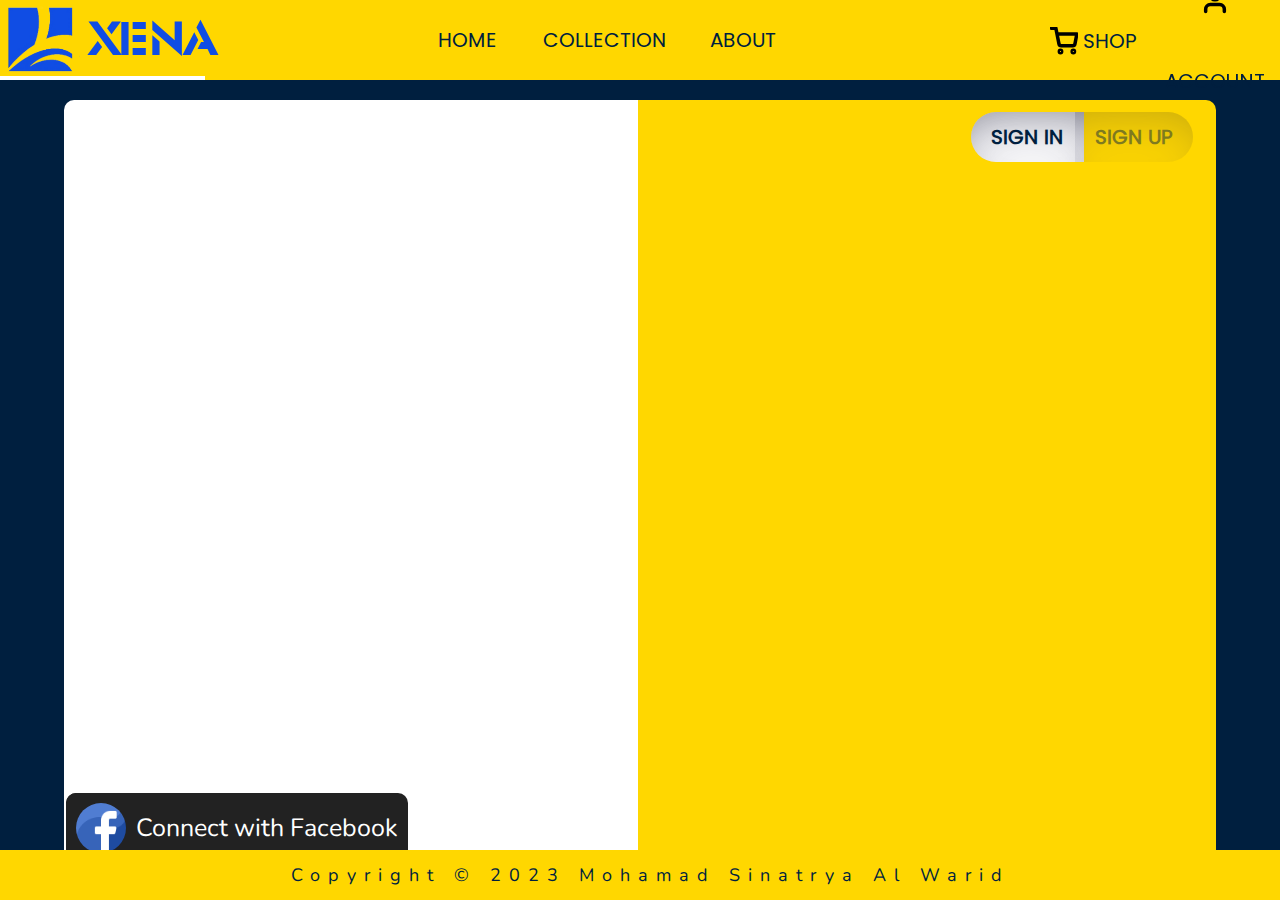
<file: Scripts/HTML/Sign-In.html>
<!DOCTYPE html>
<html lang="en">
<head>
    <meta charset="UTF-8">
    <meta name="viewport" content="width=device-width, initial-scale=1.0">
    <title>WARID_27 | PAS PRAKTEK MEMBUAT HALAMAN PENJUALAN</title>
    <link rel="stylesheet" href="../CSS/Sign-In.css">
    <link rel="icon" href="../../Icon/XENA LOGO.png">
</head>
<body>
    <nav>
        <a href="index.html" class="judul">                      <!-- a:nth-child(1) -->
            <img src="../../Icon/XENA LOGO.png" alt="Xena Logo">
            <span style="font-family: JUDUL;">xena</span>
        </a>
        <a></a>            <!-- PEMISAH -->             <!-- a:nth-child(2) -->
        <a href="index.html" class="navCenter">Home</a>          <!-- a:nth-child(3) -->
        <a href="#" class="navCenter">Collection</a>    <!-- a:nth-child(4) -->
        <a href="#" class="navCenter">About</a>         <!-- a:nth-child(5) -->
        <a></a>            <!-- PEMISAH -->             <!-- a:nth-child(6) -->
        <a href="#" class="navRight">                   <!-- a:nth-child(7) -->
            <div class="icon1">
                <img src="../../Icon/shopping-cart.svg" alt="Shopping Cart">
            </div>
            <span>Shop</span>
        </a>
        <a href="#" class="navRight">                   <!-- a:nth-child(8) -->
            <div class="icon2">
                <img src="../../Icon/user.svg" alt="User Icon">
            </div>
            <span>Account</span>
        </a>
        <div class="animation start-home"></div>
    </nav>  


    <table border="0">
        <tr>
            <td rowspan="12" class="kiri"></td>
            <td rowspan="12" class="kanan"></td>
            <td class="space"></td>
            <td class="active">
                <a href="#">SIGN IN</a>
            </td>
            <td class="Sign">
                <a href="Sign-Up.html">SIGN UP</a>
            </td>
        </tr>
        <tr>
            <td class="SubTitle"><p>SIGN IN</p></td>
            
        </tr>
        <tr>
            <td class="SubSubTitle"><p>Email</p></td>
            
        </tr>
        <tr>
            <td>
                <input type="email" name="Email" id="email">
                
            </td>
        </tr>
        <tr>
            <td class="SubSubTitle">Password</td>
            
        </tr>
        <tr>
            <td>
                <input type="password" name="password" id="password">
                
            </td>
        </tr>
        <tr>
            <td class="tKecil">Forgot Password</td>
            
        </tr>
        <tr>
            <td>
                <a href="index.html">
                    <input type="button" value="Sign In">
                </a>
            </td>
            
        </tr>
        <tr>

            <td class="garis"></td>
            <td class="tKecil">OR</td>
            <td class="garis"></td>

        </tr>
        <tr>
            
            <td class="connect">
                <img src="../../Icon/google.png" alt="">
                <span>Connect with Google</span>
            </td>
            
            <td class="connect">
                <img src="../../Icon/facebook.png" alt="">
                <span>Connect with Facebook</span>
            </td>
            
        </tr>
        <tr>
            <td>
                Don't have an account yet? <a href="index.html">Sign up</a>
            </td>
        </tr>
    </table>







    <footer>
        <div>Copyright &copy; 2023 Mohamad Sinatrya Al Warid</div>
    </footer>
</body>
</html>
</file>
<file: Scripts/CSS/index.css>
*, html, body {
  margin: 0;
  padding: 0;
  max-height: 100vh;
  scroll-behavior: smooth;
}
@font-face {
font-family: "JUDUL";
src: url(../../Font/Glaser\ Stencil\ D\ Regular.ttf)
}
@font-face {
font-family: "Poppins";
src: url(../../Font/Poppins-Regular.ttf);
}
@font-face {
font-family: "Montserrat";
src: url(../../Font/Montserrat-VariableFont_wght.ttf);
}
@font-face {
font-family: "Nunito";
src: url(../../Font/Nunito-Regular.ttf);
}

body {
  background: #001F3F;
}

table{
  width: 100%;
}

.navbar{
  position: fixed;
  height: 80px;
  background-color: #ffd700;
  align-items: center;
  text-align: center;
  z-index: 999;
  border: none;
  /* display: flex; */
  justify-content: center;
}
.navbar a{
  font-size: 20px;
  text-transform: uppercase;
  color: #001F3F;
  text-decoration: none;
  line-height: 80px;
  position: relative;
  z-index: 1;
  display: inline-block;
  font-family: "Poppins";
}
.navbar .judul {
  display: flex;
  align-items: center;
}
.navbar .judul img {
  width: 80px;
  height: 80px;
  margin-right: 10px;
}
.navbar .judul span{
  font-size: 50px;
  font-family: "JUDUL";
  color: #104DE4;
}

.navbar .navRight img,
.navbar .navRight span {
  vertical-align: middle;
}

.navbar .navRight .icon1 {
  display: inline-block;
  margin-right: 0px; /* Sesuaikan margin sesuai kebutuhan */
}
.navbar .navRight .icon2 {
  display: inline-block;
  margin-right: 0px; /* Sesuaikan margin sesuai kebutuhan */
}

/* Garis NavBar */

.navbar .space{
  width: 10%;
}

/* .navbar .brand{
  border-bottom: 10px solid #ffffff;
} */
.navbar .home{
  border-bottom: 10px solid #ffffff;
}
/* .navbar .collection{
  border-bottom: 10px solid #ffffff;
} */
/* .navbar .about{
  border-bottom: 10px solid #ffffff;
} */
/* .navbar .shop{
  border-bottom: 10px solid #ffffff;
} */
/* .navbar .akun{
  border-bottom: 10px solid #ffffff;
} */

/* Garis NavBar */

  
/* Sinopsis */
.judulSinopsis {
  position: absolute;
  top: 100px;
  left: 30px;
  font-size: 40px;
  font-family: "Poppins";
  font-weight: bold;
  color: #ffffff;
}

.sinopsis{
  position: absolute;
  top: 160px;
  left: 30px;
  font-size: 20px ;
  font-family: "Montserrat";
  font-weight: normal;
  color: #ffffff;
  text-align: justify;
  line-height: 1.5;
}

.SliderContainer{
  padding: 2rem;
}
.slider-wrapper{
  position: relative;
  width: 100%;
  margin: auto;
}
.slider{
  display: flex;
  aspect-ratio: 1800  / 600;
  overflow-x: auto;
  scroll-snap-type: x mandatory;
  scroll-behavior: smooth;
  box-shadow: 0 1.5rem 3rem -0.75rem rgba(0, 0, 0, .25);
  border-radius: 0.25rem;
}
.slider img{
  flex: 1 0 100%;
  scroll-snap-align: start;
  object-fit: cover;
}
.slider-nav{
  display: flex;
  column-gap: 1rem;
  position: absolute;
  bottom: 1.25rem;
  left: 50%;
  transform: translateX(-50%);
  z-index: 1;
}
.slider-nav > a{
  opacity: 0.75;
  transition: opacity ease 250ms;
}
.slider-nav > a:hover{
  opacity: 1;
}

html {
  overflow:   scroll;
}

::-webkit-scrollbar {
  display: none;
}

.subTitle{
  font-family: "Poppins";
  font-size: 36px;
  font-weight: bolder;
  color: #ffffff;
  margin-left: 6%;
  margin-top: 2%;
}

.X-Scroll {
  padding: 1rem;
  /* background: #fff; */
  box-shadow: rgba(50, 50, 93, 0.25) 0px 30px 60px -12px inset, rgba(0, 0, 0, 0.3) 0px 18px 36px -18px inset;
  border-radius: 8px;
  max-width: 900px;
  width: 85vw;
  margin-top: 1%;
  margin-left: 5%;
  margin-bottom: 5%;
}
.X-Scroll
.ScrollGambar{
  display: flex;
  gap: 40px;
  overflow-x: auto;
  scroll-snap-type: x proximity;
}
.ScrollGambar > img{
  scroll-snap-align: start;
  height: 400px;
  width: 300px;
}

/* Animasi Underline SubTitle */
.underline {
  display: inline-block;
  position: relative;
  color: #ffffff;
}

.underline:after {
  content: '';
  position: absolute;
  width: 100%;
  transform: scaleX(0);
  height: 2px;
  bottom: 0;
  left: 0;
  background-color: #ffffff;
  transform-origin: bottom right;
  transition: transform 0.5s ease-out;
}

.underline:hover:after {
  transform: scaleX(1);
  transform-origin: bottom left;
}




footer {
  position: relative;
  width: 100%;
  max-height: 100vh;
  padding-left: 10px;
  line-height: 50px;
  background: #ffd700;
  color: #001F3F;
  margin-top: 150px;
  bottom: 0;
}
footer > div{
  text-align: center;
  font-family: "Nunito";
  letter-spacing: 8px;
  font-size: large;
  font-weight: 500;
}
</file>
<file: Scripts/Bagian/dotButton.css>
body{color:#444;font:100%/1.4 sans-serif;}


/* CUSTOM RADIO & CHECKBOXES
   http://stackoverflow.com/a/17541916/383904 */
.rad,
.ckb{
  cursor: pointer;
  user-select: none;
  -webkit-user-select: none;
  -webkit-touch-callout: none;
}
.rad > input,
.ckb > input{ /* HIDE ORG RADIO & CHECKBOX */
  position: absolute;
  opacity: 0;
  width: 0;
  height: 0;
}
/* RADIO & CHECKBOX STYLES */
/* DEFAULT <i> STYLE */
.rad > i,
.ckb > i{ 
  display: inline-block;
  vertical-align: middle;
  height: 16px;
  transition: 0.2s;
  box-shadow: inset 0 0 0 8px #fff;
  border: 1px solid gray;
  background: gray;
}
.rad > i {
  width:  16px;
  border-radius: 50%;
}
.ckb > i {
  width: 25px;
  border-radius: 3px;
}
.rad:hover > i{ /* HOVER <i> STYLE */
  box-shadow: inset 0 0 0 3px #fff;
  background: gray;
}
.rad > input:focus + i { /* FOCUS <i> STYLE */
  outline: 1px solid blue;
}
.rad > input:checked + i{ /* (RADIO CHECKED) <i> STYLE */
  box-shadow: inset 0 0 0 3px #fff;
  background: orange;
}
/* CHECKBOX */
.ckb > input + i::after{
  content: "";
  display: block;
  height: 12px;
  width:  12px;
  margin: 2px;
  border-radius: inherit;
  transition: inherit;
  background: gray;
}
.ckb > input:focus + i {
  outline: 1px solid blue;
}
.ckb > input:checked + i::after{ /* (RADIO CHECKED) <i> STYLE */
  margin-left: 11px;
  background:  orange;
}
</file>
<file: Scripts/Bagian/elementHover.css>
.element1 h3 {
	color: red;
}
.element2 h3, h2 {
	color: red;
}
.element1:hover ~ .element2 h3 {
	color: yellow;
}




.Sign{
    box-shadow: rgba(50, 50, 93, 0.25) 0px 30px 60px -12px inset, rgba(0, 0, 0, 0.3) 0px 18px 36px -18px inset;
    border-top-right-radius: 30px;
    border-bottom-right-radius: 30px;
    position: absolute;
    align-items: center;
    text-align: center;
    padding: 10px 20px;
    top: 1.5%;
    right: 2%;
    color: #001F3F;
    font-family: "Poppins";
    font-weight: bold;
    font-size: 20px;
    background: none;
    opacity: .5;
    /* transition: all 1s ease; */
}
.Sign a{
    color: #001F3F;
    font-family: "Poppins";
    font-weight: bold;
    font-size: 20px;
    text-decoration: none;
}
.active{
    box-shadow: rgba(50, 50, 93, 0.25) 0px 30px 60px -12px inset, rgba(0, 0, 0, 0.3) 0px 18px 36px -18px inset;
    border-top-left-radius: 30px;
    border-bottom-left-radius: 30px;
    background: #ffffff;
    position: absolute;
    align-items: center;
    text-align: center;
    padding: 10px 20px;
    right: 11.5%;
    top: 1.5%;
    opacity: 1;
}
.active a{
    color: #001F3F;
    font-family: "Poppins";
    font-weight: bold;
    font-size: 20px;
    text-decoration: none;
}

.Sign a:hover + .active a {
	color: yellow;
}
</file>
<file: Scripts/Bagian/imgSlider.css>
.SliderContainer{
    padding: 2rem;
}
.slider-wrapper{
    position: relative;
    width: 100%;
    margin: auto;
}
.slider{
    display: flex;
    aspect-ratio: 1980 / 724;
    overflow-x: auto;
    scroll-snap-type: x mandatory;
    scroll-behavior: smooth;
    box-shadow: 0 1.5rem 3rem -0.75rem rgba(0, 0, 0, .25);
    border-radius: 0.25rem;
}
.slider img{
    flex: 1 0 100%;
    scroll-snap-align: start;
    object-fit: cover;
}
.slider-nav{
    display: flex;
    column-gap: 1rem;
    position: absolute;
    bottom: 1.25rem;
    left: 50%;
    transform: translateX(-50%);
    z-index: 1;
}
.slider-nav > a{
    opacity: 0.75;
    transition: opacity ease 250ms;
}
.slider-nav > a:hover{
    opacity: 1;
}

html {
    overflow:   scroll;
  }
  
  ::-webkit-scrollbar {
    display: none;
  }
</file>
<file: Scripts/Bagian/navbar.css>
*, html, body {
    margin: 0;
    padding: 0;
}

body {
    background: #001F3F;
}

nav {
    position: fixed;
    display: flex;
    flex-wrap: wrap;
    flex-direction: column-reverse;
    justify-content: center;
    width: 100%;
    height: 80px;
    background-color: gold;
    font-size: 0;
    align-items: center;
}

nav .judul {
    display: flex;
    align-items: center;
}

nav .judul img {
    width: 80px;
    height: 80px;
    margin-right: 10px;
}

nav .judul span {
    font-size: 50px;
}

a.navRight img,
a.navRight span {
    vertical-align: middle;
}

a.navRight .icon1 {
    display: inline-block;
    margin-right: 0px; /* Sesuaikan margin sesuai kebutuhan */
}
a.navRight .icon2 {
    display: inline-block;
    margin-right: 0px; /* Sesuaikan margin sesuai kebutuhan */
}

nav a {
    font-size: 20px;
    text-transform: uppercase;
    color: #001F3F;
    text-decoration: none;
    line-height: 80px;
    position: relative;
    z-index: 1;
    text-align: center;
    display: inline-block;
}
/* ANIMASI */
nav .animation {
    position: absolute;
    height: 5%;
    bottom: 0;
    z-index: 0;
    background-color: #ffffff;
    transition: all .5s ease 0s;
}
a:nth-child(1){ /* XENA */
    width: 16%;
}
nav a:nth-child(1):hover~.animation{                /* hover */
    width: 16%;
    left: 0;
}

a:nth-child(2){             /* Pemisah */
    width: 16%;
}
nav .start-home, a:nth-child(2):hover~.animation{   /* hover */
	width: 100%;
	left: 0%;
}

a:nth-child(3){ /* HOME */
    width: 10%;
}
nav a:nth-child(3):hover~.animation{   /* hover */
	width: 10%;
	left: 32%;
}
a:nth-child(4){ /* COLLECTION */
    width: 12%;
}
nav a:nth-child(4):hover~.animation{                /* hover */
    width: 12%;
    left: 42%;
}
a:nth-child(5){ /* ABOUT */
    width: 10%
}
nav a:nth-child(5):hover~.animation{                /* hover */
    width: 10%;
    left: 54%;
}

a:nth-child(6){             /* Pemisah */
    width: 18.5%;
}

a:nth-child(7){ /* SHOP */
    width: 9%;
}
nav a:nth-child(7):hover~.animation{                /* hover */
    width: 10%;
    left: 82.5%;
}
a:nth-child(8){ /* ACCOUNT */
    width: 10;
}
nav a:nth-child(8):hover~.animation{                /* hover */
    width: 10%;
    left: 90.5%;
}
</file>
<file: Scripts/CSS/About.css>
*, html, body {
    margin: 0;
    padding: 0;
    max-height: 100vh;
    scroll-behavior: smooth;
}
@font-face {
  font-family: "JUDUL";
  src: url(../../Font/Glaser\ Stencil\ D\ Regular.ttf)
}
@font-face {
  font-family: "Poppins";
  src: url(../../Font/Poppins-Regular.ttf);
}
@font-face {
  font-family: "Montserrat";
  src: url(../../Font/Montserrat-VariableFont_wght.ttf);
}
@font-face {
  font-family: "Nunito";
  src: url(../../Font/Nunito-Regular.ttf);
}

body {
    background: #001F3F;
}

table{
    width: 100%;
}

.navbar{
    position: fixed;
    height: 80px;
    background-color: #ffd700;
    align-items: center;
    text-align: center;
    z-index: 999;
    border: none;
    /* display: flex; */
    justify-content: center;
}
.navbar a{
    font-size: 20px;
    text-transform: uppercase;
    color: #001F3F;
    text-decoration: none;
    line-height: 80px;
    position: relative;
    z-index: 1;
    display: inline-block;
    font-family: "Poppins";
}
.navbar .judul {
    display: flex;
    align-items: center;
}
.navbar .judul img {
    width: 80px;
    height: 80px;
    margin-right: 10px;
}
.navbar .judul span{
    font-size: 50px;
    font-family: "JUDUL";
    color: #104DE4;
}

.navbar .navRight img,
.navbar .navRight span {
    vertical-align: middle;
}

.navbar .navRight .icon1 {
    display: inline-block;
    margin-right: 0px; /* Sesuaikan margin sesuai kebutuhan */
}
.navbar .navRight .icon2 {
    display: inline-block;
    margin-right: 0px; /* Sesuaikan margin sesuai kebutuhan */
}

/* Garis NavBar */

.navbar .space{
    width: 10%;
}

/* .navbar .brand{
    border-bottom: 10px solid #ffffff;
} */
/* .navbar .home{
    border-bottom: 10px solid #ffffff;
} */
/* .navbar .collection{
    border-bottom: 10px solid #ffffff;
} */
.navbar .about{
    border-bottom: 10px solid #ffffff;
}
/* .navbar .shop{
    border-bottom: 10px solid #ffffff;
} */
/* .navbar .akun{
    border-bottom: 10px solid #ffffff;
} */

/* Garis NavBar */

.profil{
    position: relative;
    top: 100px;
    width: 80%;
    margin: auto;
    margin-bottom: 50px;
}
.subTitle{
    font-family: "Poppins" !important;
    font-size: 60px !important;
    font-weight: bolder;
    color: #ffffff;
    margin-bottom: 10px;
    margin-top: 10px;
    margin-left: 10px;
    text-align: left;
}
/* Animasi Underline SubTitle */
.underline {

    position: relative;
    color: #ffffff;
}
.underline:after {
    content: '';
    position: absolute;
    width: 100%;
    transform: scaleX(0);
    height: 2px;
    bottom: 0;
    left: 0;
    background-color: #ffffff;
    transform-origin: bottom right;
    transition: transform 0.5s ease-out;
}
.underline:hover:after {
    transform: scaleX(1);
    transform-origin: bottom left;
}
/* Animasi Underline SubTitle */

.gambarPP{
    display: flex;
    position: absolute;
    border-radius: 100%;
    padding: 30px;
    background-color: #ffd700;
    border-radius: 100%;
    box-shadow: 0 0 10px 5px rgba(0, 31, 63, .5) inset, 0px 0px 10px 5px rgba(255, 255, 255, 1);
    top: 20%;
    left: 0;
}
.gambarPP img{
    width: 450px;
}
.quotes{
    font-size: 50px;
    font-family: "Poppins"; 
    vertical-align: middle;
    color: #ffffff;
    font-weight: bold;
}
.profilTeks{
    font-family: "Montserrat";
    font-size: 30px; 
    vertical-align: top;
    text-align: justify;
    color: #ffffff;
    font-weight: normal;
    vertical-align: middle;
    /* letter-spacing: -2.75px; */
    word-spacing: -3.3px;

}
.jarakIndent{
    width: 30%;
}



.kontak {
    position: relative;
    top: 100px;
    width: 80%;
    margin: auto;
    margin-bottom: 50px;
}
.kontak td{
    color: #ffffff;
    font-family: "Nunito";
    font-size: 25px;
    vertical-align: top;
}
.kontakIcon{
    vertical-align: middle !important;
    text-align: center;
    width: 9%;
}
.kontakIcon a img{
    width: 75px;
    border: 2px solid #ffffff;
    border-radius: 100%;
    opacity: .5;
    transition: all .5s ease;
}
.kontakIcon a img:hover{
    opacity: 1;
    width: 100px;
    border: none;
    box-shadow: 0px 0px 10px 5px rgba(255, 255, 255, 1);
}
.kontakIcon iframe{
    border-radius: 5px;
}
.vRule{
    width: 1px;
    background-color: #ffffff;
}
.isian{
    width: 60%;
}
.kontak td label{
    color: #ffffff;
    font-family: "Nunito";
    font-size: 25px;
    margin-left: 5px;
}
#inputTeks{
    width: 30%;
    margin-left: 5px;
    margin-bottom: 40px;
    border-radius: 10px;
    box-sizing: border-box;
    background-color: #001F3F;
    color: #ffffff;
    border: 1px solid #ffffff;
    padding: 12px 20px;
    transition: all .3s ease;
}
#inputTeks:focus{
    width: 40%;
    padding: 15px 12px;
    background-color: #ffffff;
    border: 3px solid #001F3F;
    color: #001F3F;
    font-family: "Nunito";
    font-size: 20px;
}
#inputPesan{
    vertical-align: top;
    width: 50%;
    height: 150px;
    margin-left: 5px;
    border-radius: 10px;
    box-sizing: border-box;
    background-color: #001F3F;
    color: #ffffff;
    font-family: "Nunito";
    font-size: 15px;
    border: 1px solid #ffffff;
    padding: 15px 12px;
    transition: all 0.3s ease;
}
#inputPesan:focus{
    width: 60%;
    height: 200px;
    background-color: #ffffff;
    border: 3px solid #001F3F;
    color: #001F3F;
    font-family: "Nunito";
    font-size: 20px;
}
#inputPesan::-webkit-scrollbar {
    display: none;
}

#inputKirim{
    width: 10%;
    margin-left: 5px;
    background-color: #ffd700;
    border: none;
    border-radius: 10px;
    padding: 5px 10px;
    color: #001F3F;
    font-family: "Nunito";
    font-size: 20px;
    transition: all .5s ease;
    opacity: .75;
}
#inputKirim:hover{
    opacity: 1;
    width: 20%;
    padding: 12px 20px;
    font-weight: bolder;
}



footer {
    position: relative;
    width: 100%;
    max-height: 100vh;
    padding-left: 10px;
    line-height: 50px;
    background: #ffd700;
    color: #001F3F;
    margin-top: 150px;
    bottom: 0;
  }
  footer > div{
    text-align: center;
    font-family: "Nunito";
    letter-spacing: 8px;
    font-size: large;
    font-weight: 500;
  }
</file>
<file: Scripts/CSS/Collection.css>
*, html, body {
    margin: 0;
    padding: 0;
    max-height: 100vh;
    scroll-behavior: smooth;
}
@font-face {
  font-family: "JUDUL";
  src: url(../../Font/Glaser\ Stencil\ D\ Regular.ttf)
}
@font-face {
  font-family: "Poppins";
  src: url(../../Font/Poppins-Regular.ttf);
}
@font-face {
  font-family: "Montserrat";
  src: url(../../Font/Montserrat-VariableFont_wght.ttf);
}
@font-face {
  font-family: "Nunito";
  src: url(../../Font/Nunito-Regular.ttf);
}

body {
    background: #001F3F;
}

table{
    width: 100%;
}

.navbar{
    position: fixed;
    height: 80px;
    background-color: #ffd700;
    align-items: center;
    text-align: center;
    z-index: 999;
    border: none;
    /* display: flex; */
    justify-content: center;
}
.navbar a{
    font-size: 20px;
    text-transform: uppercase;
    color: #001F3F;
    text-decoration: none;
    line-height: 80px;
    position: relative;
    z-index: 1;
    display: inline-block;
    font-family: "Poppins";
}
.navbar .judul {
    display: flex;
    align-items: center;
}
.navbar .judul img {
    width: 80px;
    height: 80px;
    margin-right: 10px;
}
.navbar .judul span{
    font-size: 50px;
    font-family: "JUDUL";
    color: #104DE4;
}

.navbar .navRight img,
.navbar .navRight span {
    vertical-align: middle;
}

.navbar .navRight .icon1 {
    display: inline-block;
    margin-right: 0px; /* Sesuaikan margin sesuai kebutuhan */
}
.navbar .navRight .icon2 {
    display: inline-block;
    margin-right: 0px; /* Sesuaikan margin sesuai kebutuhan */
}

/* Garis NavBar */

.navbar .space{
    width: 10%;
}

/* .navbar .brand{
    border-bottom: 10px solid #ffffff;
} */
/* .navbar .home{
    border-bottom: 10px solid #ffffff;
} */
.navbar .collection{
    border-bottom: 10px solid #ffffff;
}
/* .navbar .about{
    border-bottom: 10px solid #ffffff;
} */
/* .navbar .shop{
    border-bottom: 10px solid #ffffff;
} */
/* .navbar .akun{
    border-bottom: 10px solid #ffffff;
} */

/* Garis NavBar */



.genre{
    position: relative;
    top: 100px;
    text-align: center;
    border-collapse: separate;
    border-spacing: 10px;
    width: 81%;
    margin: auto;
}
.genreName td{
    background-color: #ffd700;
    border-radius: 5px;
    width: 100px;
    height: 40px;
}
.genreName td a{
    color: #001F3F;
    font-family: "Poppins";
    font-weight: bold;
    text-decoration: none;
}
.genreName td{
    opacity: .5;
    transition: all .5s ease;
}
.genreName td:nth-child(1):hover{
    opacity: 1;
}
.genreName td:nth-child(2):hover{
    opacity: 1;
}
.genreName td:nth-child(3):hover{
    opacity: 1;
}
.genreName td:nth-child(4):hover{
    opacity: 1;
}
.genreName td:nth-child(5):hover{
    opacity: 1;
}
.genreName td:nth-child(6):hover{
    opacity: 1;
}
.genreName td:nth-child(7):hover{
    opacity: 1;
}
.genreName td:nth-child(8):hover{
    opacity: 1;
}
.genreName td:nth-child(9):hover{
    opacity: 1;
}


.TFilm{
    position: relative;
    top: 120px;
    text-align: justify;
    width: 80%;
    max-height: max-content;
    background-color: #B2A013;
    /* opacity: .5; */
    border: 2px solid #ffffff;
    border-radius: 5px;
    margin: auto;
    margin-bottom: 50px;
}
.poster{
    width: 1% !important;
}
.TFilm tr td:first-child{
    font-size: 15px;
    font-family: "Poppins";
    color: #ffffff;
    font-weight: bold;
    text-decoration: none;
    width: 10% !important;
    vertical-align: top;
}
.TFilm tr td:nth-child(2){
    font-size: 15px;
    font-family: "Poppins";
    color: #ffffff;
    font-weight: bold;
    text-decoration: none;
    width: 1%;
    vertical-align: top;
}
.JFilm div{
    margin-top: 10px;
    font-size: 28px;
    font-weight: bolder;
    font-family: "Poppins";
}
.Isi{
    vertical-align: top;
    font-size: 15px;
    font-family: "Montserrat";
    color: #ffffff;
    text-decoration: none;
}
.Isi a{
    font-size: 15px;
    font-family: "Montserrat";
    color: #ffffff;
    text-decoration: none;
}
.garis{
    border-bottom: 2px solid #ffffff;
    vertical-align: middle;
}

.subTitle{
    font-family: "Poppins";
    font-size: 36px;
    font-weight: bolder;
    color: #ffffff;
    margin-bottom: 10px;
    margin-top: 10px;
    margin-left: 10px;
}
.poster img{
    border-radius: 5px;
    margin: 10px;
    align-items: center;
}
.margin{
    width: 1%;
}
/* Animasi Underline SubTitle */
.underline {
    display: inline-block;
    position: relative;
    color: #ffffff;
}
.underline:after {
    content: '';
    position: absolute;
    width: 100%;
    transform: scaleX(0);
    height: 5px;
    bottom: 0;
    left: 0;
    background-color: #ffffff;
    transform-origin: bottom right;
    transition: transform 0.5s ease-out;
}
.underline:hover:after {
    transform: scaleX(1);
    transform-origin: bottom left;
}
/* Animasi Underline SubTitle */


footer {
    position: relative;
    width: 100%;
    max-height: 100vh;
    padding-left: 10px;
    line-height: 50px;
    background: #ffd700;
    color: #001F3F;
    margin-top: 150px;
    bottom: 0;
  }
  footer > div{
    text-align: center;
    font-family: "Nunito";
    letter-spacing: 8px;
    font-size: large;
    font-weight: 500;
  }
</file>
<file: Scripts/CSS/Sign-In.css>
*, html, body {
    margin: 0;
    padding: 0;
}
@font-face {
  font-family: "JUDUL";
  src: url(../../Font/Glaser\ Stencil\ D\ Regular.ttf)
}
@font-face {
  font-family: "Poppins";
  src: url(../../Font/Poppins-Regular.ttf);
}
@font-face {
  font-family: "Montserrat";
  src: url(../../Font/Montserrat-VariableFont_wght.ttf);
}
@font-face {
  font-family: "Nunito";
  src: url(../../Font/Nunito-Regular.ttf);
}

body {
    background: #001F3F;
}

nav {
    position: fixed;
    display: flex;
    width: 100%;
    height: 80px;
    background-color: #ffd700;
    font-size: 0;
    align-items: center;
    z-index: 100;
}

nav .judul {
    display: flex;
    align-items: center;
}

nav .judul img {
    width: 80px;
    height: 80px;
    margin-right: 10px;
}

nav .judul span{
    font-size: 50px;
    font-family: "JUDUL";
    color: #104DE4;
}

a.navRight img,
a.navRight span {
    vertical-align: middle;
}

a.navRight .icon1 {
    display: inline-block;
    margin-right: 0px; /* Sesuaikan margin sesuai kebutuhan */
}
a.navRight .icon2 {
    display: inline-block;
    margin-right: 0px; /* Sesuaikan margin sesuai kebutuhan */
}

nav a {
    font-size: 20px;
    text-transform: uppercase;
    color: #001F3F;
    text-decoration: none;
    line-height: 80px;
    position: relative;
    z-index: 1;
    text-align: center;
    display: inline-block;
    font-family: "Poppins";
}
/* ANIMASI */
nav .animation {
    position: absolute;
    height: 5%;
    bottom: 0;
    z-index: 0;
    background-color: #ffffff;
    transition: all .5s ease 0s;
}
a:nth-child(1){ /* XENA */
    width: 16%;
}
nav a:nth-child(1):hover~.animation{                /* hover */
    width: 16%;
    left: 0;
}

a:nth-child(2){             /* Pemisah */
    width: 16%;
}
nav a:nth-child(2):hover~.animation{   /* hover */
	width: 100%;
	left: 0%;
}

a:nth-child(3){ /* HOME */
    width: 10%;
}
nav a:nth-child(3):hover~.animation{   /* hover */
	width: 10%;
	left: 32%;
}
a:nth-child(4){ /* COLLECTION */
    width: 12%;
}
nav a:nth-child(4):hover~.animation{                /* hover */
    width: 12%;
    left: 42%;
}
a:nth-child(5){ /* ABOUT */
    width: 10%
}
nav a:nth-child(5):hover~.animation{                /* hover */
    width: 10%;
    left: 54%;
}

a:nth-child(6){             /* Pemisah */
    width: 18.5%;
}

a:nth-child(7){ /* SHOP */
    width: 9%;
}
nav a:nth-child(7):hover~.animation{                /* hover */
    width: 10%;
    left: 82.5%;
}
a:nth-child(8){ /* ACCOUNT */
    width: 10;
}
nav .start-home, a:nth-child(8):hover~.animation{                /* hover */
    width: 10%;
    left: 90.5%;
}


table {
    /* background-color: #ffd700; */
    margin-left: auto;
    margin-right: auto;
    /* top: 100px; */
    top: 100px;
    position: relative;
    /* border: none; */
    width: 90%;
    height: 770px;
    color: #ffffff;
    }
.space{
    height: 75px;
}
.kiri{
    top: 0;
    left: 0;
    position: absolute;
    height: 100%;
    width: 50.2%;
    background-color: #ffffff;
    border-top-left-radius: 10px;
    border-bottom-left-radius: 10px;
}
.kanan{
    top: 0;
    right: 0;
    position: absolute;
    height: 100%;
    width: 50.2%;
    background-color: #ffd700;
    border-top-right-radius: 10px;
    border-bottom-right-radius: 10px;
}
.Sign{
    box-shadow: rgba(50, 50, 93, 0.25) 0px 30px 60px -12px inset, rgba(0, 0, 0, 0.3) 0px 18px 36px -18px inset;
    border-top-right-radius: 30px;
    border-bottom-right-radius: 30px;
    position: absolute;
    align-items: center;
    text-align: center;
    padding: 10px 20px;
    top: 1.5%;
    right: 2%;
    color: #001F3F;
    font-family: "Poppins";
    font-weight: bold;
    font-size: 20px;
    background: none;
    opacity: .5;
    /* transition: all 1s ease; */
}
.Sign a{
    color: #001F3F;
    font-family: "Poppins";
    font-weight: bold;
    font-size: 20px;
    text-decoration: none;
}
.active{
    box-shadow: rgba(50, 50, 93, 0.25) 0px 30px 60px -12px inset, rgba(0, 0, 0, 0.3) 0px 18px 36px -18px inset;
    border-top-left-radius: 30px;
    border-bottom-left-radius: 30px;
    background: #ffffff;
    position: absolute;
    align-items: center;
    text-align: center;
    padding: 10px 20px;
    right: 11.5%;
    top: 1.5%;
    opacity: 1;
}
.active a{
    color: #001F3F;
    font-family: "Poppins";
    font-weight: bold;
    font-size: 20px;
    text-decoration: none;
}
.Sign:hover ~ .active a{
    color: white;
}


.connect {
    display: flex;
    position: absolute;
    align-items: center;
    border-radius: 10px;
    background: #222222;
    padding: 10px;
}

.connect img {
    width: 50px;
    height: 50px;
    margin-right: 10px;
    border-radius: 50px;
}

.connect span{
    font-size: 25px;
    font-family: "Nunito";
    color: #ffffff;
}









footer {
    position: absolute;
    bottom: 0;
    width: 100%;
    height: 50px;
    padding-left: 10px;
    line-height: 50px;
    background: #ffd700;
    color: #001F3F;
}
footer > div{
    text-align: center;
    font-family: "Nunito";
    letter-spacing: 8px;
    font-size: large;
    font-weight: 500;
}
</file>
